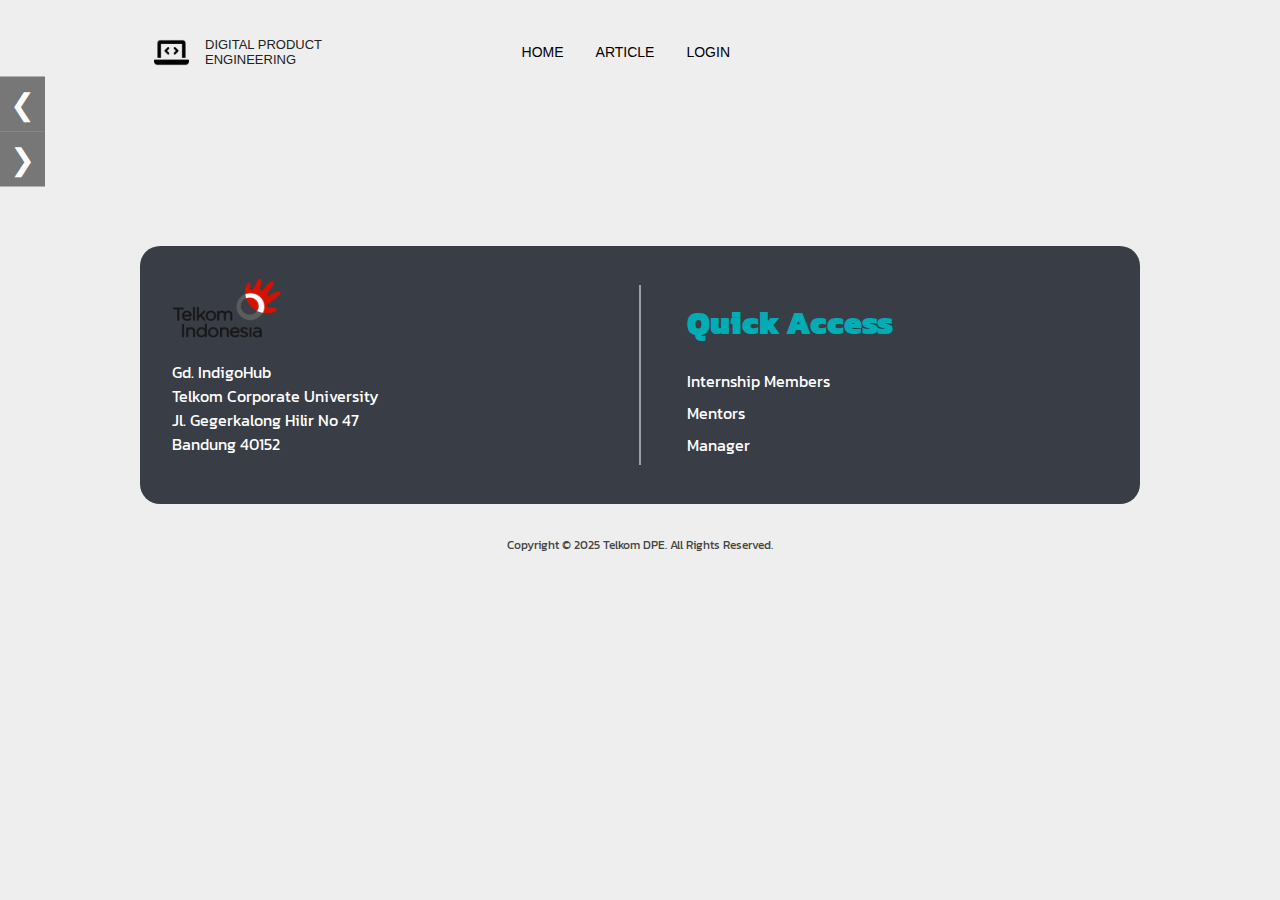
<file: index.html>
<!DOCTYPE html>
<html lang="en">

<head>
    <meta charset="UTF-8">
    <meta name="viewport" content="width=device-width, initial-scale=1.0">
    <title>HTML Article Summary</title>
    <link rel="stylesheet" href="index.css">
    <link
        href="https://fonts.googleapis.com/css2?family=Kanit:ital,wght@0,100;0,200;0,300;0,400;0,500;0,600;0,700;0,800;0,900;1,100;1,200;1,300;1,400;1,500;1,600;1,700;1,800;1,900&display=swap"
        rel="stylesheet">
</head>

<body>
    <div id="preloader">
        <div class="spinner"></div>
    </div>

    <header>
        <div class="header-container">
            <div class="logo">
                <img src="asset/8665571_laptop_code_icon 1.svg" alt="Logo" height="35px" />
                <p>DIGITAL PRODUCT <br /> ENGINEERING</p>
            </div>
            <nav>
                <a href="#">HOME</a>
                <a href="pages/page.php?Id=1&No=1">ARTICLE</a>
                <a href="pages/login/Login.html">LOGIN</a><!-- nbigger --->
            </nav>
        </div>
    </header>

    <div class="slider">
        <button class="prev" onclick="prevSlide()">&#10094;</button>
        <div class="slides-wrapper" id="slidesWrapper">
            <div class="slide">
                <section class="summary-container">
                    <img src="asset/logo html.svg" alt="HTML Logo" class="summary-logo" />
                    <div class="summary-text">
                        <h1>HTML <span>Article</span> Summary</h1>
                        <p>Source by : <a href="https://www.youtube.com/@sandhikagalihWPU" class="link-source">Youtube
                                channel Web
                                Programming UNPAS</a></p>
                        <div class="summary-buttons">
                            <a href="pages/page.php?Id=1&No=1" class="article-btn">Article's</a>
                            <a href="https://github.com/gallant4649/Rangkuman-Dinamis" class="article-btn">GitHub</a>
                        </div>
                    </div>

                </section>
            </div>
            <div class="slide">
                <div class="hidden-slide">
                    <section class="summary-container">
                        <button class="prev" onclick="prevSlide()">&#10094;</button>
                        <img src="asset/logo journal.svg" alt="journal Logo" class="summary-logo" style="height: 350px;" />
                        <div class="summary-text">
                            <h1>PKL <span>Journal</span> Activity</h1>
                            <p>Jurnal kegiatan siswa SMK Negeri 2 Cimahi selama PKL di Telkom Corporate University</p>
                            <div class="summary-buttons">
                                <a href="pages/journal/jurnaldata.php" class="article-btn">Journal</a>
                                <a href="https://github.com/gallant4649/Rangkuman-Dinamis" class="article-btn">GitHub</a>
                            </div>
                        </div>
                    </section>
                </div>
            </div>
        </div>
        <button class="next" onclick="nextSlide()">&#10095;</button>
    </div>

    <footer>
        <div class="info">
            <img src="asset/image 1.svg" alt="Telkom Logo" height="60px" />
            <p>
                Gd. IndigoHub<br />
                Telkom Corporate University<br />
                Jl. Gegerkalong Hilir No 47<br />
                Bandung 40152
            </p>
        </div>
        <div class="links">
            <h1 style="color: #00ADB5;"><strong>Quick Access</strong></h1>
            <a href="#">Internship Members</a>
            <a href="#">Mentors</a>
            <a href="#">Manager</a>
        </div>
    </footer>

    <div class="copyright">
        Copyright © 2025 Telkom DPE. All Rights Reserved.
    </div>

    <script>
        window.addEventListener("load", function () {
            document.getElementById("preloader").classList.add("hidden");
        });

        let currentSlide = 0;
        const slidesWrapper = document.getElementById("slidesWrapper");
        const totalSlides = document.querySelectorAll(".slide").length;
        function updateSlidePosition() {
            slidesWrapper.style.transform = `translateX(-${currentSlide * 100}%)`;

            document.querySelectorAll('.slide').forEach((slide, index) => {
                if (index === currentSlide) {
                    slide.classList.remove('hidden-slide');
                } else {
                    slide.classList.add('hidden-slide');
                }
            });
        }

        function nextSlide() {
            currentSlide = (currentSlide + 1) % totalSlides;
            updateSlidePosition();
        }

        function prevSlide() {
            currentSlide = (currentSlide - 1 + totalSlides) % totalSlides;
            updateSlidePosition();
        }

        // Optional: Auto-slide
        setInterval(nextSlide, 5000);

    </script>

</body>

</html>
</file>
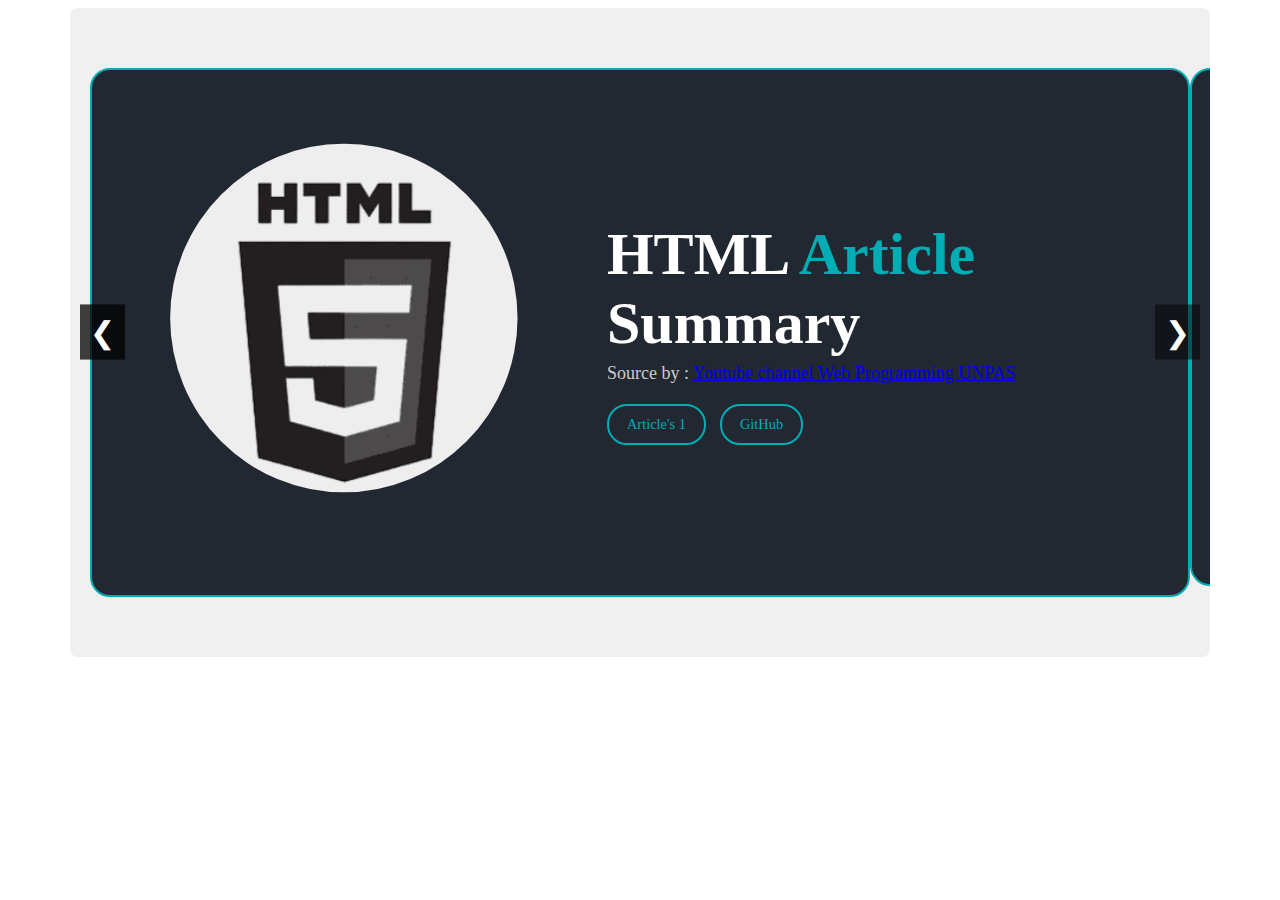
<file: percobaan.html>
<!DOCTYPE html>
<html lang="en">

<head>
    <meta charset="UTF-8" />
    <meta name="viewport" content="width=device-width, initial-scale=1.0" />
    <title>Document</title>
    <style>
        .slider {
            position: relative;
            width: 100%;
            max-width: 1100px;
            margin: auto;
            overflow: hidden;
            background: #f0f0f0;
            border-radius: 8px;
            padding: 20px;
        }

        .slides-wrapper {
            display: flex;
            transition: transform 0.6s ease;
            width: 100%;
        }

        .slide {
            min-width: 100%;
            box-sizing: border-box;
        }

        .slide.hidden-slide {
            visibility: hidden;
            pointer-events: none;
        }

        .slide.active-slide {
            visibility: visible;
            pointer-events: auto;
        }

        button.prev,
        button.next {
            position: absolute;
            top: 50%;
            transform: translateY(-50%);
            background-color: rgba(0, 0, 0, 0.5);
            color: white;
            border: none;
            font-size: 30px;
            padding: 10px;
            cursor: pointer;
            z-index: 1;
        }

        button.prev {
            left: 10px;
        }

        button.next {
            right: 10px;
        }

        /* Summary Section */
        .summary-container {
            background-color: #222831;
            border: 2px solid #00ADB5;
            border-radius: 20px;
            padding: 50px 40px;
            margin: 40px auto;
            display: flex;
            justify-content: center;
            align-items: center;
            gap: 50px;
            max-width: 1060px;
            color: #fff;
        }

        .summary-logo {
            width: 500px;
            height: auto;
            width: 500px;
            height: auto;
        }

        .summary-text h1 {
            margin: 0;
            font-size: 60px;
            font-weight: bold;
            margin: 0;
            font-size: 60px;
            font-weight: bold;
        }

        .summary-text h1 span {
            color: #00ADB5;
            color: #00ADB5;
        }

        .summary-text p {
            margin: 5px 0 20px 0;
            font-size: 18px;
            color: #ccc;
            margin: 5px 0 20px 0;
            font-size: 18px;
            color: #ccc;
        }

        .summary-buttons a {
            text-decoration: none;
            padding: 10px 18px;
            border-radius: 20px;
            font-size: 0.9rem;
            transition: 0.3s ease;
            margin-right: 10px;
            display: inline-block;
            text-decoration: none;
            padding: 10px 18px;
            border-radius: 20px;
            font-size: 0.9rem;
            transition: 0.3s ease;
            margin-right: 10px;
            display: inline-block;
        }

        .article-btn {
            background-color: transparent;
            border: 2px solid #00ADB5;
            color: #00ADB5;
            background-color: transparent;
            border: 2px solid #00ADB5;
            color: #00ADB5;
        }

        .article-btn:hover {
            background-color: #00ADB5;
            color: #fff;
            background-color: #00ADB5;
            color: #fff;
        }
    </style>
</head>

<body>
    <div class="slider">
        <button class="prev" onclick="prevSlide()">&#10094;</button>
        <div class="slides-wrapper" id="slidesWrapper">
            <div class="slide">
                <section class="summary-container">
                    <img src="asset/logo html.svg" alt="HTML Logo" class="summary-logo" />
                    <div class="summary-text">
                        <h1>HTML <span>Article</span> Summary</h1>
                        <p>Source by : <a href="https://www.youtube.com/@sandhikagalihWPU" class="link-source">Youtube
                                channel Web
                                Programming UNPAS</a></p>
                        <div class="summary-buttons">
                            <a href="pages/page.php?Id=1&No=1" class="article-btn">Article's 1</a>
                            <a href="https://github.com/gallant4649/Rangkuman" class="article-btn">GitHub</a>
                        </div>
                    </div>

                </section>
            </div>
            <div class="slide">
                <div class="hidden-slide">
                    <section class="summary-container">
                        <button class="prev" onclick="prevSlide()">&#10094;</button>
                        <img src="asset/logo html.svg" alt="HTML Logo" class="summary-logo" />
                        <div class="summary-text">
                            <h1>HTML <span>Article2</span> Summary</h1>
                            <p>Source by : <a href="https://www.youtube.com/@sandhikagalihWPU"
                                    class="link-source">Youtube
                                    channel Web
                                    Programming UNPAS</a></p>
                            <div class="summary-buttons">
                                <a href="pages/page.php?Id=1&No=1" class="article-btn">Article's 2</a>
                                <a href="https://github.com/gallant4649/Rangkuman" class="article-btn">GitHub</a>
                            </div>
                        </div>
                    </section>
                </div>
            </div>
        </div>
        <button class="next" onclick="nextSlide()">&#10095;</button>
    </div>

    <script>
        let currentSlide = 0;
        const slidesWrapper = document.getElementById("slidesWrapper");
        const totalSlides = document.querySelectorAll(".slide").length;
        function updateSlidePosition() {
            slidesWrapper.style.transform = `translateX(-${currentSlide * 100}%)`;

            document.querySelectorAll('.slide').forEach((slide, index) => {
                if (index === currentSlide) {
                    slide.classList.remove('hidden-slide');
                } else {
                    slide.classList.add('hidden-slide');
                }
            });
        }

        function nextSlide() {
            currentSlide = (currentSlide + 1) % totalSlides;
            updateSlidePosition();
        }

        function prevSlide() {
            currentSlide = (currentSlide - 1 + totalSlides) % totalSlides;
            updateSlidePosition();
        }

        // Optional: Auto-slide
        setInterval(nextSlide, 5000);
    </script>
</body>

</html>
</file>
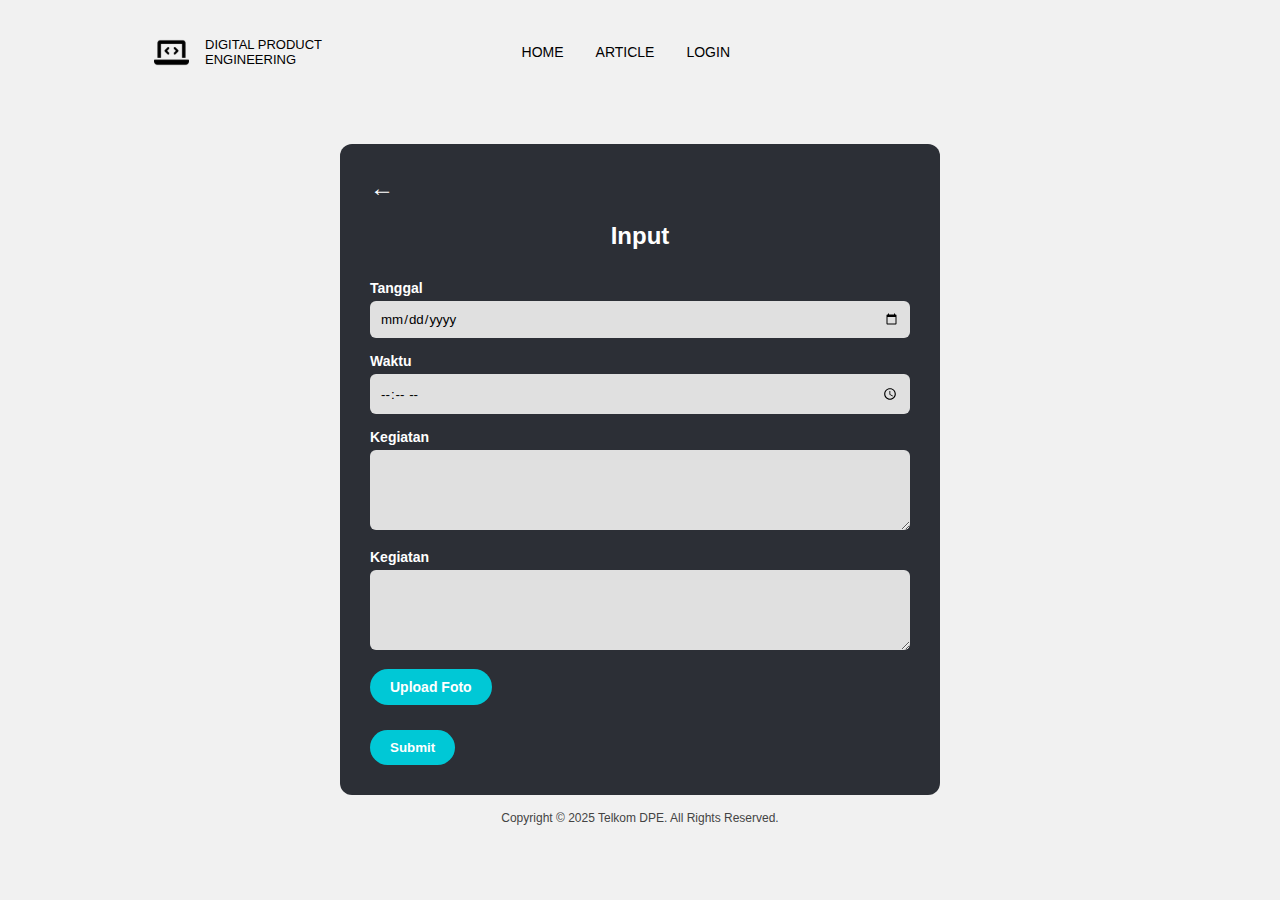
<file: pages/JurnalInput.html>
<!DOCTYPE html>
<html lang="en">

<head>
    <meta charset="UTF-8" />
    <meta name="viewport" content="width=device-width, initial-scale=1.0" />
    <title>Form Input</title>
    <style>
        * {
            box-sizing: border-box;
            font-family: 'Segoe UI', sans-serif;
        }

        body {
            margin: 0;
            padding: 0;
            background-color: #f1f1f1;
            display: flex;
            flex-direction: column;
            align-items: center;
        }

        .container {
            background-color: #2c2f36;
            border-radius: 12px;
            padding: 30px;
            margin-top: 40px;
            width: 90%;
            max-width: 600px;
            color: white;
        }

        .back-arrow {
            cursor: pointer;
            font-size: 24px;
            margin-bottom: 10px;
        }

        h2 {
            text-align: center;
            margin-bottom: 30px;
        }

        label {
            display: block;
            margin-top: 15px;
            margin-bottom: 5px;
            font-weight: bold;
            font-size: 14px;
        }

        input[type="text"],
        input[type="date"],
        input[type="time"],
        textarea {
            width: 100%;
            padding: 10px;
            border-radius: 6px;
            border: none;
            background-color: #e0e0e0;
        }

        textarea {
            resize: vertical;
            height: 80px;
        }

        .btn {
            margin-top: 20px;
            padding: 10px 20px;
            border: none;
            border-radius: 20px;
            background-color: #00c8d6;
            color: white;
            cursor: pointer;
            font-weight: bold;
        }

        .footer {
            margin-top: 40px;
            font-size: 12px;
            color: gray;
            text-align: center;
        }


        /* Header & Nav */
        header {
            display: flex;
            justify-content: left;
            align-items: center;
            padding: 1rem 2rem;
            width: 100%;
            max-width: 1100px;
            margin: 0 auto;
            gap: 2rem;
            min-width: 600px;
        }

        .header-container {
            display: flex;
            justify-content: space-between;
            align-items: center;
            padding: 0.5rem 2rem;
            flex-wrap: wrap;
            font-family: Jura, sans-serif;
            max-width: 640px;
            width: 100%;
            box-sizing: border-box;
        }

        nav {
            display: flex;
            flex-wrap: wrap;
            gap: 2rem;
        }

        nav a {
            color: #000;
            text-decoration: none;
            font-size: 14px;
            position: relative;
            transition: color 0.3s ease;
        }

        nav a:hover {
            color: #00ADB5;
        }

        nav a.active {
            color: #00ADB5;
            font-weight: bold;
        }

        .logo {
            display: flex;
            align-items: center;
            gap: 1rem;
            font-size: small;
        }

        input[type="file"] {
            display: none;
        }

        .custom-file-upload {
            display: inline-block;
            padding: 10px 20px;
            background-color: #00c8d6;
            color: white;
            border-radius: 20px;
            cursor: pointer;
            font-weight: bold;
            text-align: center;
            margin-top: 15px;
        }

        .copyright {
            text-align: center;
            font-size: 12px;
            margin: 1rem 0;
            color: #444;
        }
    </style>
</head>

<body>

    <header>
        <div class="header-container">
            <div class="logo">
                <img src="../asset/8665571_laptop_code_icon 1.svg" alt="Logo" height="35px" />
                <p>DIGITAL PRODUCT <br /> ENGINEERING</p>
            </div>
            <nav>
                <a href="../index.html">HOME</a>
                <a href="page.php?Id=1&No=1">ARTICLE</a>
                <a href="Login.html">LOGIN</a>
            </nav>
        </div>
    </header>

    <!-- Main Form -->
    <div class="container">
        <div class="back-arrow" onclick="history.back()">←</div>
        <h2>Input</h2>

        <form action="#" method="post" enctype="multipart/form-data">
            <label for="tanggal">Tanggal</label>
            <input type="date" id="tanggal" name="tanggal" required>

            <label for="waktu">Waktu</label>
            <input type="time" id="waktu" name="waktu" required>

            <label for="kegiatan1">Kegiatan</label>
            <textarea id="kegiatan1" name="kegiatan1"></textarea>

            <label for="kegiatan2">Kegiatan</label>
            <textarea id="kegiatan2" name="kegiatan2"></textarea>

            <label for="foto" class="custom-file-upload">Upload Foto</label>
            <input type="file" id="foto" name="foto" accept="image/*" /><br>


            <button type="submit" class="btn">Submit</button>
        </form>
    </div>

    <!-- Footer -->
    <div class="copyright">
        Copyright © 2025 Telkom DPE. All Rights Reserved.
    </div>

</body>

</html>
</file>
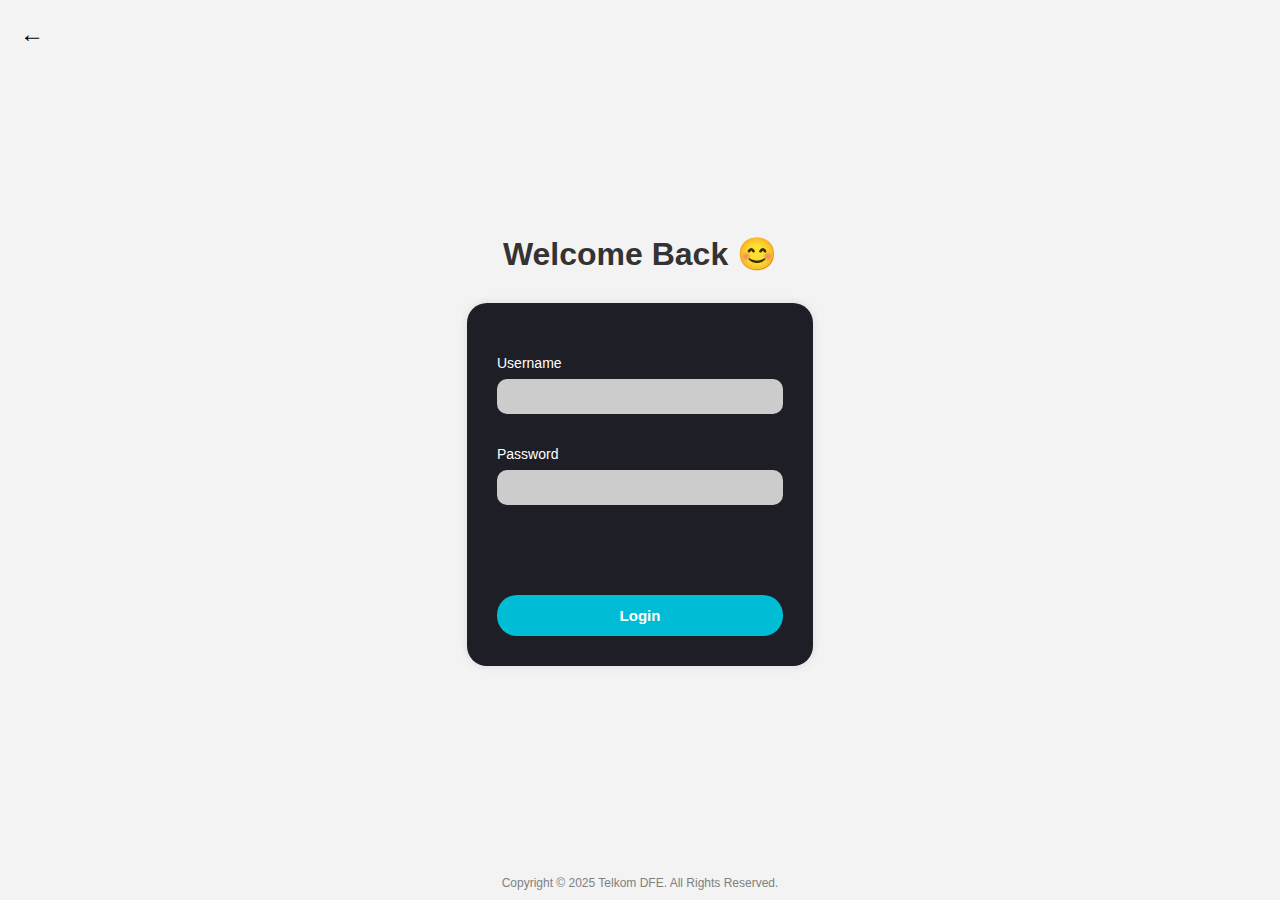
<file: pages/Login.html>
<!DOCTYPE html>
<html lang="en">

<head>
    <meta charset="UTF-8" />
    <meta name="viewport" content="width=device-width, initial-scale=1.0" />
    <title>Login</title>
    <style>
        * {
            box-sizing: border-box;
            font-family: Arial, sans-serif;
            margin: 0;
            padding: 0;
        }

        body {
            background-color: #f3f3f3;
            display: flex;
            justify-content: center;
            align-items: center;
            height: 100vh;
            flex-direction: column;
        }

        .container {
            text-align: center;
        }

        h1 {
            margin-bottom: 30px;
            font-size: 32px;
            color: #333;
        }

        .login-box {
            background-color: #1e1f26;
            padding: 30px;
            border-radius: 20px;
            width: fit-content;
            min-width: 346px;
            box-shadow: 0 0 10px rgba(0, 0, 0, 0.1);
            height: fit-content;
            min-height: 348px;
        }

        .login-box label {
            display: block;
            color: white;
            text-align: left;
            margin-bottom: 8px;
            margin-top: 12px;
            font-size: 14px;
        }

        .login-box input {
            width: 100%;
            padding: 10px;
            border: none;
            border-radius: 10px;
            background-color: #ccc;
        }

        .login-box button {
            width: 100%;
            padding: 12px;
            margin-top: 20px;
            background-color: #00bcd4;
            color: white;
            border: none;
            border-radius: 20px;
            cursor: pointer;
            font-weight: bold;
            font-size: 15px;
        }

        .back-arrow {
            position: absolute;
            top: 20px;
            left: 20px;
            font-size: 24px;
            cursor: pointer;
        }

        .footer {
            position: absolute;
            bottom: 10px;
            font-size: 12px;
            color: gray;
        }

        .form-group {
            display: flex;
            flex-direction: column;
            margin-bottom: 50px;
            margin-top: 10px;
        }

        .form-group input {
            margin-bottom: 20px;
        }


        /* Preloader */
        #preloader {
            position: fixed;
            top: 0;
            left: 0;
            width: 100%;
            height: 100%;
            background: #222831;
            /* Warna background loading */
            display: flex;
            align-items: center;
            justify-content: center;
            z-index: 9999;
            /* Di atas semua elemen */
            transition: opacity 0.5s ease, visibility 0.5s ease;
        }

        .spinner {
            width: 50px;
            height: 50px;
            border: 5px solid #ccc;
            border-top: 5px solid #00ADB5;
            /* Warna utama */
            border-radius: 50%;
            animation: spin 1s linear infinite;
        }

        @keyframes spin {
            0% {
                transform: rotate(0deg);
            }

            100% {
                transform: rotate(360deg);
            }
        }

        /* Hilangkan preloader setelah halaman tampil */
        #preloader.hidden {
            opacity: 0;
            visibility: hidden;
        }
    </style>
</head>

<body>
    <div id="preloader">
        <div class="spinner"></div>
    </div>
    <div class="back-arrow" onclick="history.back()">&#8592;</div>
    <div class="container">
        <h1>Welcome Back 😊</h1>
        <div class="login-box">
            <form>
                <div class="form-group">
                    <label for="username">Username</label>
                    <input type="text" id="username" name="username" />
                    <label for="password">Password</label>
                    <input type="password" id="password" name="password" />
                </div>
                <button type="submit">Login</button>
            </form>
        </div>
    </div>
    <div class="footer">Copyright © 2025 Telkom DFE. All Rights Reserved.</div>

    <script>
        window.addEventListener("load", function () {
            document.getElementById("preloader").classList.add("hidden");
        });
    </script>
</body>

</html>
</file>
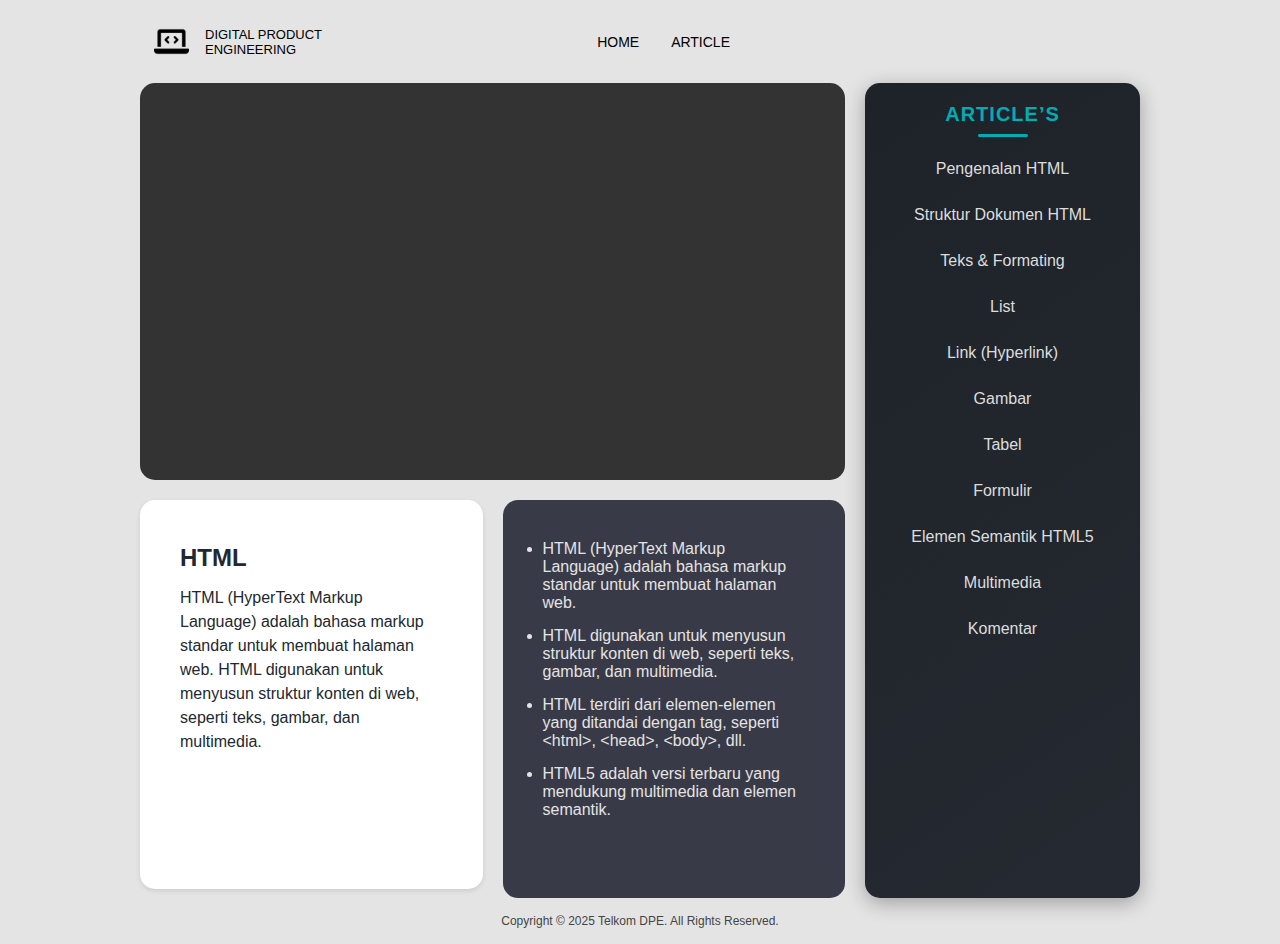
<file: pages/page.html>
<!DOCTYPE html>
<html lang="en">

<head>
  <meta charset="UTF-8">
  <title>HTML Article Summary</title>
  <link rel="stylesheet" href="style.css">
  <link
    href="https://fonts.googleapis.com/css2?family=Kanit:ital,wght@0,100;0,200;0,300;0,400;0,500;0,600;0,700;0,800;0,900;1,100;1,200;1,300;1,400;1,500;1,600;1,700;1,800;1,900&display=swap"
    rel="stylesheet">
</head>

<body>
  <div id="preloader">
        <div class="spinner"></div>
    </div>

  <header>
    <div class="header-container">
      <div class="logo">
        <img src="../asset/8665571_laptop_code_icon 1.svg" alt="Logo" height="35px" />
        <p>DIGITAL PRODUCT <br /> ENGINEERING</p>
      </div>
      <nav>
        <a href="../index.html">HOME</a>
        <a href="page.html">ARTICLE</a>
      </nav>
    </div>
  </header>
  <center>
    <div class="container">
      <div class="main-content">
        <div class="card video-card">
          <iframe src="https://www.youtube.com/embed/NBZ9Ro6UKV8" title="YouTube video" frameborder="0"
            allowfullscreen></iframe>
        </div>
        <div class="small-cards">
          <div class="card white-card box-1">
            <h2>HTML</h2>
            <p>HTML (HyperText Markup Language) adalah bahasa markup standar untuk membuat halaman web. HTML digunakan
              untuk menyusun struktur konten di web, seperti teks, gambar, dan multimedia.</p>
          </div>
          <div class="card dark-card box-2  ">
            <ul>
              <li>HTML (HyperText Markup Language) adalah bahasa markup standar untuk membuat halaman web.</li>
              <li>HTML digunakan untuk menyusun struktur konten di web, seperti teks, gambar, dan multimedia.</li>
              <li>HTML terdiri dari elemen-elemen yang ditandai dengan tag, seperti &lt;html&gt;, &lt;head&gt;, &lt;body&gt;, dll.</li>
              <li>HTML5 adalah versi terbaru yang mendukung multimedia dan elemen semantik.</li>
          </div>
        </div>
      </div>

      <div class="sidebar">
        <h2>Article’s</h2>
        <ol type="I">
          <li><a href="page.html">Pengenalan HTML</a></li>
          <li><a href="page2.html">Struktur Dokumen HTML</a></li>
          <li><a href="page3.html">Teks & Formating</a></li>
          <li><a href="page4.html">List</a></li>
          <li><a href="page5.html">Link (Hyperlink)</a></li>
          <li><a href="page6.html">Gambar</a></li>
          <li><a href="page7.html">Tabel</a></li>
          <li><a href="page8.html">Formulir</a></li>
          <li><a href="page9.html">Elemen Semantik HTML5</a></li>
          <li><a href="page10.html">Multimedia</a></li>
          <li><a href="page11.html">Komentar</a></li>
        </ol>
      </div>
    </div>
  </center>

  <div class="copyright">
    Copyright © 2025 Telkom DPE. All Rights Reserved.
  </div>

  <script>
        window.addEventListener("load", function () {
            document.getElementById("preloader").classList.add("hidden");
        });
    </script>
</body>

</html>
</file>
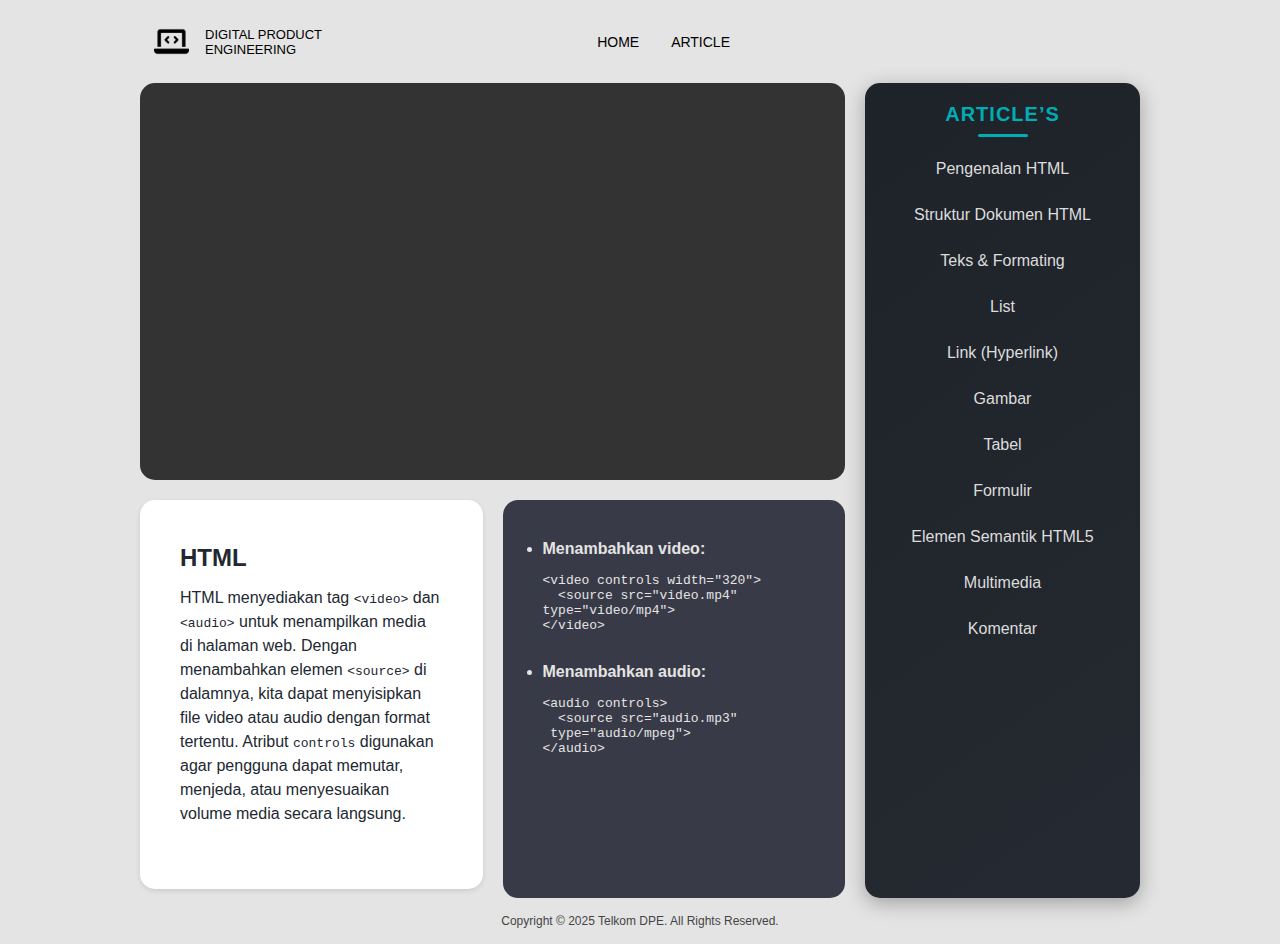
<file: pages/page10.html>
<!DOCTYPE html>
<html lang="en">

<head>
    <meta charset="UTF-8">
    <title>HTML Article Summary</title>
    <link rel="stylesheet" href="style.css">
    <link
        href="https://fonts.googleapis.com/css2?family=Kanit:ital,wght@0,100;0,200;0,300;0,400;0,500;0,600;0,700;0,800;0,900;1,100;1,200;1,300;1,400;1,500;1,600;1,700;1,800;1,900&display=swap"
        rel="stylesheet">
</head>

<body>
    <div id="preloader">
        <div class="spinner"></div>
    </div>
    
    <header>
        <div class="header-container">
            <div class="logo">
                <img src="../asset/8665571_laptop_code_icon 1.svg" alt="Logo" height="35px" />
                <p>DIGITAL PRODUCT <br /> ENGINEERING</p>
            </div>
            <nav>
                <a href="../index.html">HOME</a>
                <a href="page.html">ARTICLE</a>
            </nav>
        </div>
    </header>
    <center>
        <div class="container">
            <div class="main-content">
                <div class="card video-card">
                    <iframe src="https://www.youtube.com/embed/7-QNafrXigs?si=XIDOKVVdxFx2Bnav" title="YouTube video"
                        frameborder="0" allowfullscreen></iframe>
                </div>
                <div class="small-cards">
                    <div class="card white-card box-1">
                        <h2>HTML</h2>
                        <p>
                            HTML menyediakan tag <code>&lt;video&gt;</code> dan <code>&lt;audio&gt;</code> untuk
                            menampilkan media di halaman web. Dengan menambahkan elemen <code>&lt;source&gt;</code> di
                            dalamnya, kita dapat menyisipkan file video atau audio dengan format tertentu. Atribut
                            <code>controls</code> digunakan agar pengguna dapat memutar, menjeda, atau menyesuaikan
                            volume media secara langsung.
                        </p>


                    </div>
                    <div class="card dark-card box-2  ">
                        <ul>
                            <li>
                                <strong>Menambahkan video:</strong>
                                <pre><code>
&lt;video controls width="320"&gt;
  &lt;source src="video.mp4" <br>type="video/mp4"&gt;
&lt;/video&gt;
    </code></pre>
                            </li>
                            <li>
                                <strong>Menambahkan audio:</strong>
                                <pre><code>
&lt;audio controls&gt;
  &lt;source src="audio.mp3"<br> type="audio/mpeg"&gt;
&lt;/audio&gt;
    </code></pre>
                            </li>
                        </ul>

                    </div>
                </div>
            </div>

            <div class="sidebar">
                <h2>Article’s</h2>
                <ol type="I">
                    <li><a href="page.html">Pengenalan HTML</a></li>
                    <li><a href="page2.html">Struktur Dokumen HTML</a></li>
                    <li><a href="page3.html">Teks & Formating</a></li>
                    <li><a href="page4.html">List</a></li>
                    <li><a href="page5.html">Link (Hyperlink)</a></li>
                    <li><a href="page6.html">Gambar</a></li>
                    <li><a href="page7.html">Tabel</a></li>
                    <li><a href="page8.html">Formulir</a></li>
                    <li><a href="page9.html">Elemen Semantik HTML5</a></li>
                    <li><a href="page10.html">Multimedia</a></li>
                    <li><a href="page11.html">Komentar</a></li>
                </ol>
            </div>
        </div>
    </center>

    <div class="copyright">
        Copyright © 2025 Telkom DPE. All Rights Reserved.
    </div>

    <script>
        window.addEventListener("load", function () {
            document.getElementById("preloader").classList.add("hidden");
        });
    </script>
</body>

</html>
</file>
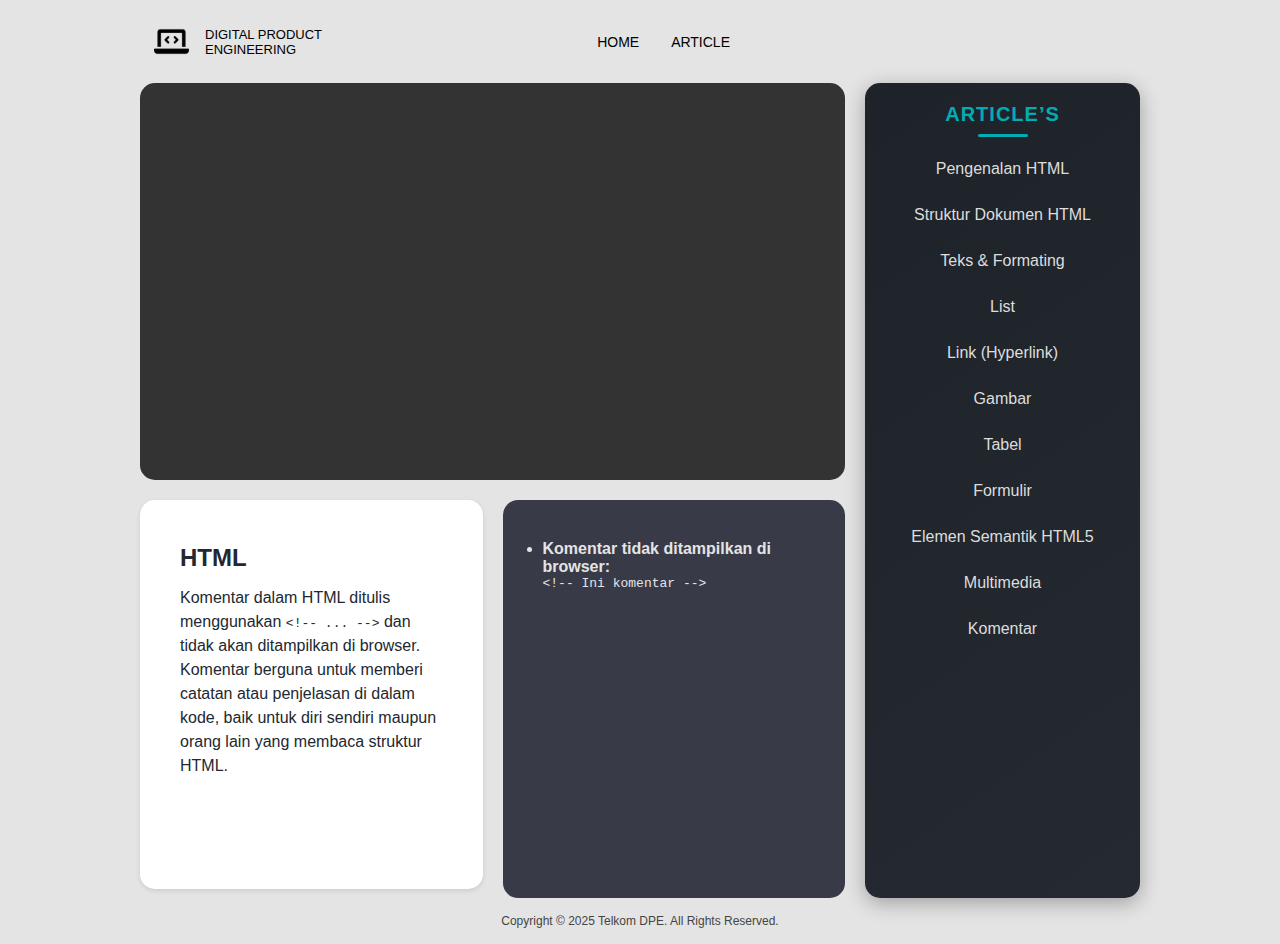
<file: pages/page11.html>
<!DOCTYPE html>
<html lang="en">

<head>
    <meta charset="UTF-8">
    <title>HTML Article Summary</title>
    <link rel="stylesheet" href="style.css">
    <link
        href="https://fonts.googleapis.com/css2?family=Kanit:ital,wght@0,100;0,200;0,300;0,400;0,500;0,600;0,700;0,800;0,900;1,100;1,200;1,300;1,400;1,500;1,600;1,700;1,800;1,900&display=swap"
        rel="stylesheet">
</head>

<body>
    <div id="preloader">
        <div class="spinner"></div>
    </div>
    
    <header>
        <div class="header-container">
            <div class="logo">
                <img src="../asset/8665571_laptop_code_icon 1.svg" alt="Logo" height="35px" />
                <p>DIGITAL PRODUCT <br /> ENGINEERING</p>
            </div>
            <nav>
                <a href="../index.html">HOME</a>
                <a href="page.html">ARTICLE</a>
            </nav>
        </div>
    </header>
    <center>
        <div class="container">
            <div class="main-content">
                <div class="card video-card">
                    <iframe src="https://www.youtube.com/embed/qs8G2XWf7Yk?si=JAvWgooIzxIhKhlf" title="YouTube video"
                        frameborder="0" allowfullscreen></iframe>
                </div>
                <div class="small-cards">
                    <div class="card white-card box-1">
                        <h2>HTML</h2>
                        <p>
                            Komentar dalam HTML ditulis menggunakan <code>&lt;!-- ... --&gt;</code> dan tidak akan
                            ditampilkan di browser. Komentar berguna untuk memberi catatan atau penjelasan di dalam
                            kode, baik untuk diri sendiri maupun orang lain yang membaca struktur HTML.
                        </p>



                    </div>
                    <div class="card dark-card box-2  ">
                        <ul>
                            <li>
                                <strong>Komentar tidak ditampilkan di browser:</strong>
                                <pre><code>&lt;!-- Ini komentar --&gt;</code></pre>
                            </li>
                        </ul>

                    </div>
                </div>
            </div>

            <div class="sidebar">
                <h2>Article’s</h2>
                <ol type="I">
                    <li><a href="page.html">Pengenalan HTML</a></li>
                    <li><a href="page2.html">Struktur Dokumen HTML</a></li>
                    <li><a href="page3.html">Teks & Formating</a></li>
                    <li><a href="page4.html">List</a></li>
                    <li><a href="page5.html">Link (Hyperlink)</a></li>
                    <li><a href="page6.html">Gambar</a></li>
                    <li><a href="page7.html">Tabel</a></li>
                    <li><a href="page8.html">Formulir</a></li>
                    <li><a href="page9.html">Elemen Semantik HTML5</a></li>
                    <li><a href="page10.html">Multimedia</a></li>
                    <li><a href="page11.html">Komentar</a></li>
                </ol>
            </div>
        </div>
    </center>

    <div class="copyright">
        Copyright © 2025 Telkom DPE. All Rights Reserved.
    </div>

    <script>
        window.addEventListener("load", function () {
            document.getElementById("preloader").classList.add("hidden");
        });
    </script>
</body>

</html>
</file>
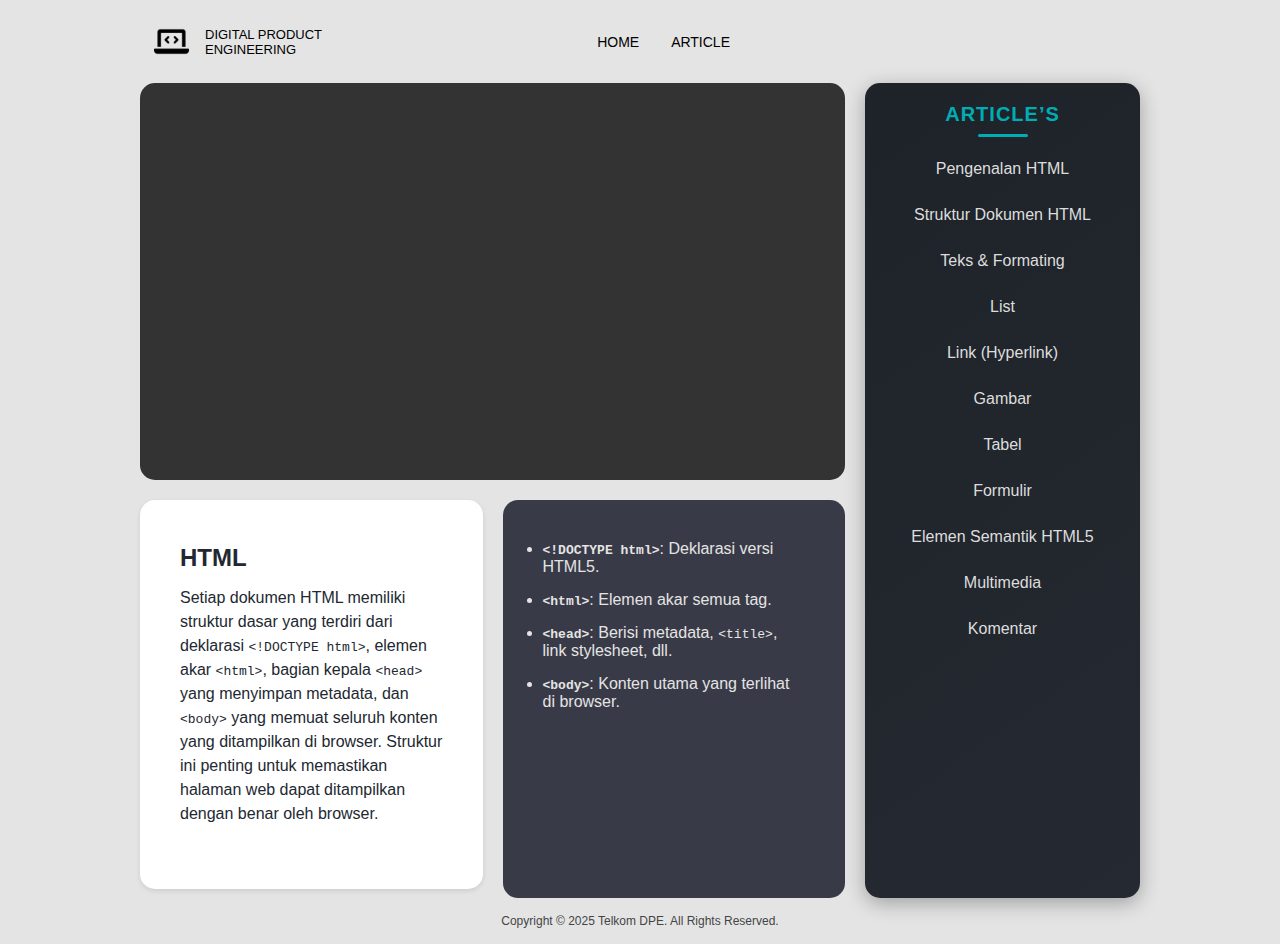
<file: pages/page2.html>
<!DOCTYPE html>
<html lang="en">

<head>
    <meta charset="UTF-8">
    <title>HTML Article Summary</title>
    <link rel="stylesheet" href="style.css">
    <link
        href="https://fonts.googleapis.com/css2?family=Kanit:ital,wght@0,100;0,200;0,300;0,400;0,500;0,600;0,700;0,800;0,900;1,100;1,200;1,300;1,400;1,500;1,600;1,700;1,800;1,900&display=swap"
        rel="stylesheet">
</head>

<body>
    <div id="preloader">
        <div class="spinner"></div>
    </div>
    
    <header>
        <div class="header-container">
            <div class="logo">
                <img src="../asset/8665571_laptop_code_icon 1.svg" alt="Logo" height="35px" />
                <p>DIGITAL PRODUCT <br /> ENGINEERING</p>
            </div>
            <nav>
                <a href="../index.html">HOME</a>
                <a href="page.html">ARTICLE</a>
            </nav>
        </div>
    </header>
    <center>
        <div class="container">
            <div class="main-content">
                <div class="card video-card">
                    <iframe src="https://www.youtube.com/embed/1NicaVOCXHA?si=YRoWGIkCYYFkXNKy" title="YouTube video"
                        frameborder="0" allowfullscreen></iframe>
                </div>
                <div class="small-cards">
                    <div class="card white-card box-1">
                        <h2>HTML</h2>
                        <p>
                            Setiap dokumen HTML memiliki struktur dasar yang terdiri dari deklarasi
                            <code>&lt;!DOCTYPE html&gt;</code>, elemen akar <code>&lt;html&gt;</code>, bagian kepala
                            <code>&lt;head&gt;</code> yang menyimpan metadata, dan <code>&lt;body&gt;</code> yang memuat
                            seluruh konten yang ditampilkan di browser. Struktur ini penting untuk memastikan halaman
                            web dapat ditampilkan dengan benar oleh browser.
                        </p>

                    </div>
                    <div class="card dark-card box-2  ">
                        <ul>
                            <li><strong><code>&lt;!DOCTYPE html&gt;</code></strong>: Deklarasi versi HTML5.</li>
                            <li><strong><code>&lt;html&gt;</code></strong>: Elemen akar semua tag.</li>
                            <li><strong><code>&lt;head&gt;</code></strong>: Berisi metadata, <code>&lt;title&gt;</code>,
                                link stylesheet, dll.</li>
                            <li><strong><code>&lt;body&gt;</code></strong>: Konten utama yang terlihat di browser.</li>
                        </ul>

                    </div>
                </div>
            </div>

            <div class="sidebar">
                <h2>Article’s</h2>
                <ol type="I">
                    <li><a href="page.html">Pengenalan HTML</a></li>
                    <li><a href="page2.html">Struktur Dokumen HTML</a></li>
                    <li><a href="page3.html">Teks & Formating</a></li>
                    <li><a href="page4.html">List</a></li>
                    <li><a href="page5.html">Link (Hyperlink)</a></li>
                    <li><a href="page6.html">Gambar</a></li>
                    <li><a href="page7.html">Tabel</a></li>
                    <li><a href="page8.html">Formulir</a></li>
                    <li><a href="page9.html">Elemen Semantik HTML5</a></li>
                    <li><a href="page10.html">Multimedia</a></li>
                    <li><a href="page11.html">Komentar</a></li>
                </ol>
            </div>
        </div>
    </center>

    <div class="copyright">
        Copyright © 2025 Telkom DPE. All Rights Reserved.
    </div>

    <script>
        window.addEventListener("load", function () {
            document.getElementById("preloader").classList.add("hidden");
        });
    </script>
</body>

</html>
</file>
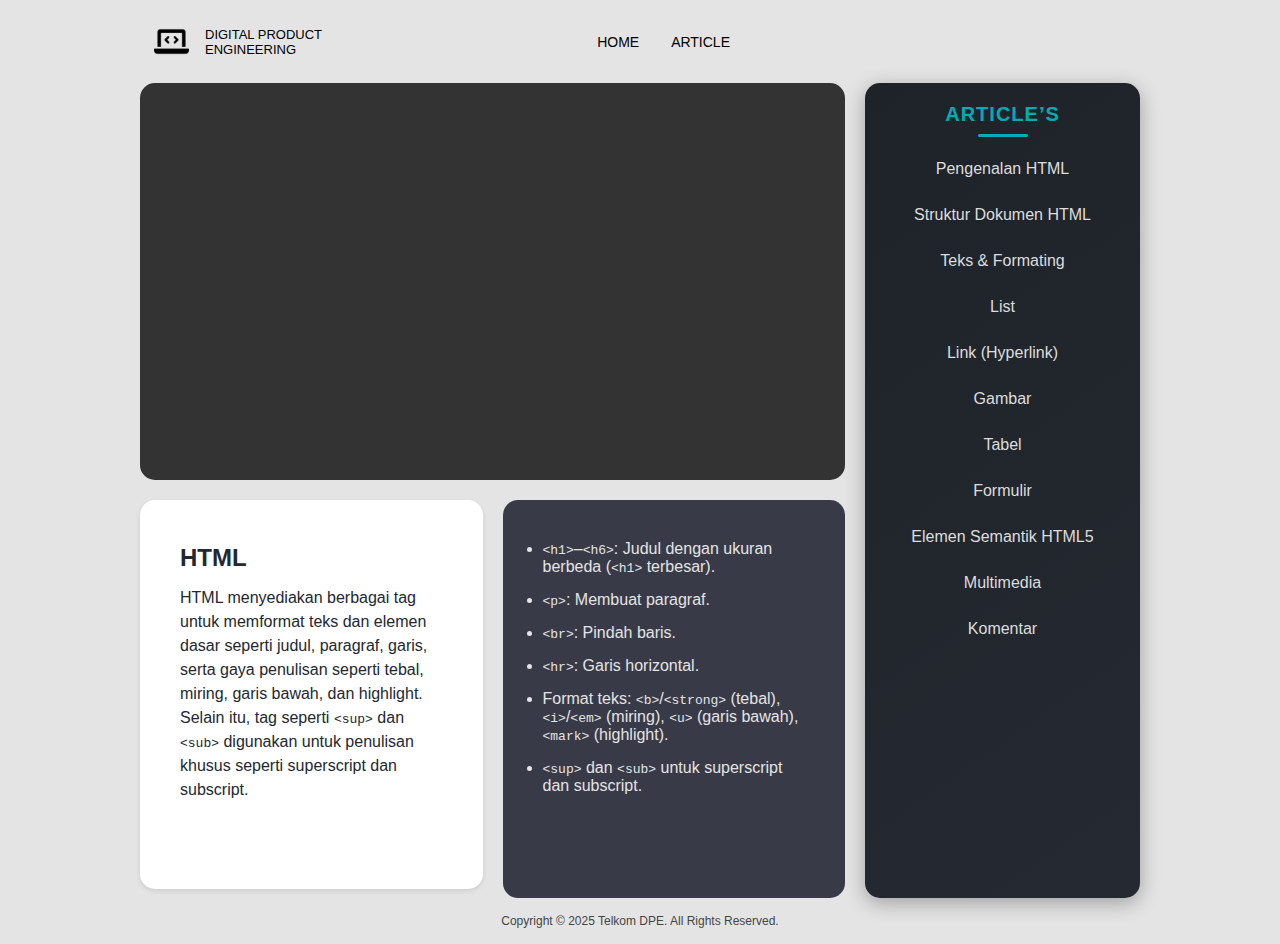
<file: pages/page3.html>
<!DOCTYPE html>
<html lang="en">

<head>
    <meta charset="UTF-8">
    <title>HTML Article Summary</title>
    <link rel="stylesheet" href="style.css">
    <link
        href="https://fonts.googleapis.com/css2?family=Kanit:ital,wght@0,100;0,200;0,300;0,400;0,500;0,600;0,700;0,800;0,900;1,100;1,200;1,300;1,400;1,500;1,600;1,700;1,800;1,900&display=swap"
        rel="stylesheet">
</head>

<body>
    <div id="preloader">
        <div class="spinner"></div>
    </div>
    
    <header>
        <div class="header-container">
            <div class="logo">
                <img src="../asset/8665571_laptop_code_icon 1.svg" alt="Logo" height="35px" />
                <p>DIGITAL PRODUCT <br /> ENGINEERING</p>
            </div>
            <nav>
                <a href="../index.html">HOME</a>
                <a href="page.html">ARTICLE</a>
            </nav>
        </div>
    </header>
    <center>
        <div class="container">
            <div class="main-content">
                <div class="card video-card">
                    <iframe src="https://www.youtube.com/embed/3sLSi9L5nWE?si=pcoy87s5-WxeBoli" title="YouTube video"
                        frameborder="0" allowfullscreen></iframe>
                </div>
                <div class="small-cards">
                    <div class="card white-card box-1">
                        <h2>HTML</h2>
                        <p>
                            HTML menyediakan berbagai tag untuk memformat teks dan elemen dasar seperti judul, paragraf,
                            garis, serta gaya penulisan seperti tebal, miring, garis bawah, dan highlight. Selain itu,
                            tag seperti <code>&lt;sup&gt;</code> dan <code>&lt;sub&gt;</code> digunakan untuk penulisan
                            khusus seperti superscript dan subscript.
                        </p>


                    </div>
                    <div class="card dark-card box-2  ">
                        <ul>
                            <li><code>&lt;h1&gt;</code>–<code>&lt;h6&gt;</code>: Judul dengan ukuran berbeda
                                (<code>&lt;h1&gt;</code> terbesar).</li>
                            <li><code>&lt;p&gt;</code>: Membuat paragraf.</li>
                            <li><code>&lt;br&gt;</code>: Pindah baris.</li>
                            <li><code>&lt;hr&gt;</code>: Garis horizontal.</li>
                            <li>Format teks: <code>&lt;b&gt;</code>/<code>&lt;strong&gt;</code> (tebal),
                                <code>&lt;i&gt;</code>/<code>&lt;em&gt;</code> (miring), <code>&lt;u&gt;</code> (garis
                                bawah), <code>&lt;mark&gt;</code> (highlight).
                            </li>
                            <li><code>&lt;sup&gt;</code> dan <code>&lt;sub&gt;</code> untuk superscript dan subscript.
                            </li>
                        </ul>


                    </div>
                </div>
            </div>

            <div class="sidebar">
                <h2>Article’s</h2>
                <ol type="I">
                    <li><a href="page.html">Pengenalan HTML</a></li>
                    <li><a href="page2.html">Struktur Dokumen HTML</a></li>
                    <li><a href="page3.html">Teks & Formating</a></li>
                    <li><a href="page4.html">List</a></li>
                    <li><a href="page5.html">Link (Hyperlink)</a></li>
                    <li><a href="page6.html">Gambar</a></li>
                    <li><a href="page7.html">Tabel</a></li>
                    <li><a href="page8.html">Formulir</a></li>
                    <li><a href="page9.html">Elemen Semantik HTML5</a></li>
                    <li><a href="page10.html">Multimedia</a></li>
                    <li><a href="page11.html">Komentar</a></li>
                </ol>
            </div>
        </div>
    </center>

    <div class="copyright">
        Copyright © 2025 Telkom DPE. All Rights Reserved.
    </div>

    <script>
        window.addEventListener("load", function () {
            document.getElementById("preloader").classList.add("hidden");
        });
    </script>
</body>

</html>
</file>
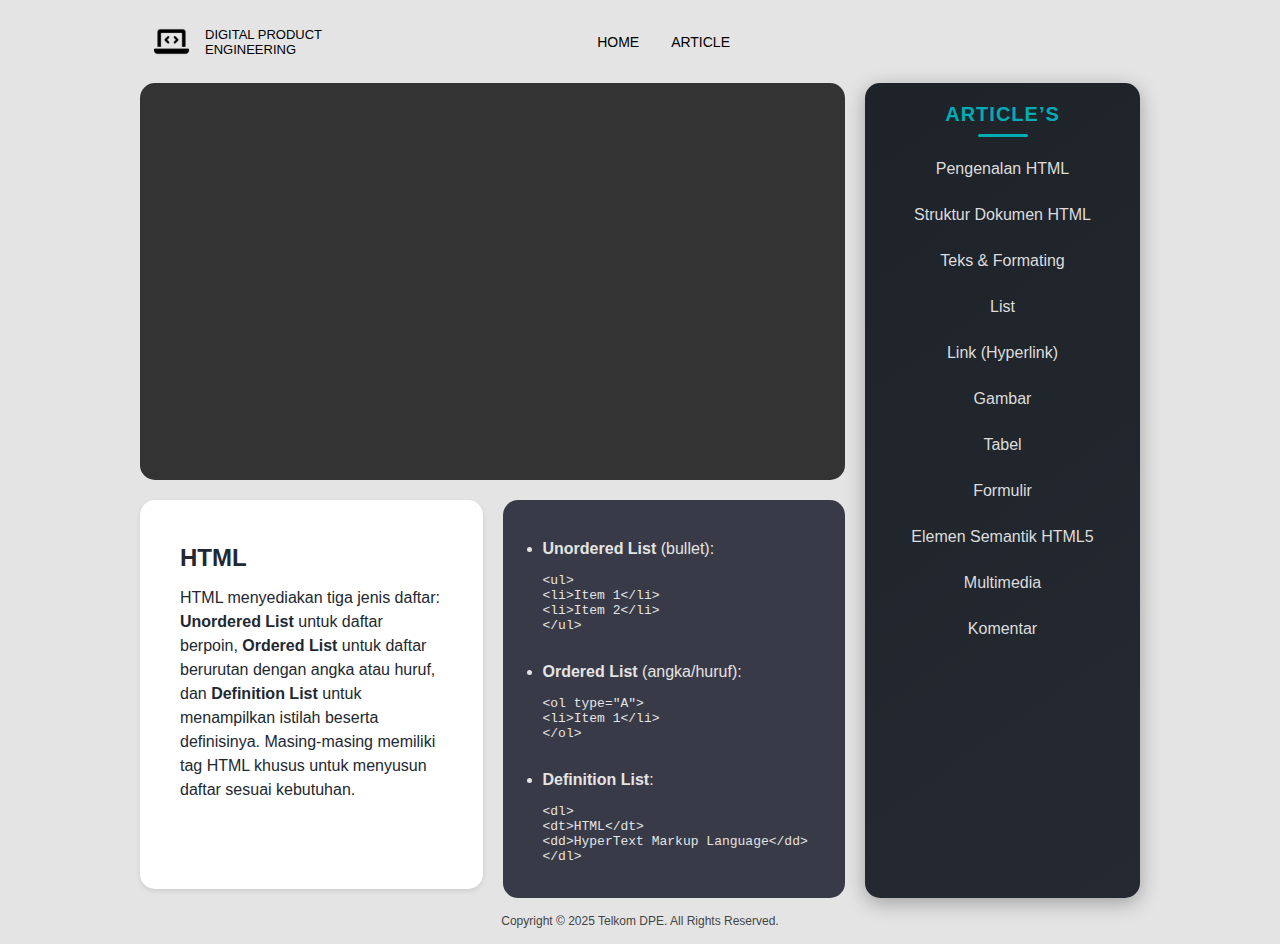
<file: pages/page4.html>
<!DOCTYPE html>
<html lang="en">

<head>
    <meta charset="UTF-8">
    <title>HTML Article Summary</title>
    <link rel="stylesheet" href="style.css">
    <link
        href="https://fonts.googleapis.com/css2?family=Kanit:ital,wght@0,100;0,200;0,300;0,400;0,500;0,600;0,700;0,800;0,900;1,100;1,200;1,300;1,400;1,500;1,600;1,700;1,800;1,900&display=swap"
        rel="stylesheet">
</head>

<body>
    <div id="preloader">
        <div class="spinner"></div>
    </div>
    
    <header>
        <div class="header-container">
            <div class="logo">
                <img src="../asset/8665571_laptop_code_icon 1.svg" alt="Logo" height="35px" />
                <p>DIGITAL PRODUCT <br /> ENGINEERING</p>
            </div>
            <nav>
                <a href="../index.html">HOME</a>
                <a href="page.html">ARTICLE</a>
            </nav>
        </div>
    </header>
    <center>
        <div class="container">
            <div class="main-content">
                <div class="card video-card">
                    <iframe src="https://www.youtube.com/embed/cUWBYzA6M-8?si=KxUidGQW45jva2qD" title="YouTube video"
                        frameborder="0" allowfullscreen></iframe>
                </div>
                <div class="small-cards">
                    <div class="card white-card box-1">
                        <h2>HTML</h2>
                        <p>
                            HTML menyediakan tiga jenis daftar: <strong>Unordered List</strong> untuk daftar berpoin,
                            <strong>Ordered List</strong> untuk daftar berurutan dengan angka atau huruf, dan
                            <strong>Definition List</strong> untuk menampilkan istilah beserta definisinya.
                            Masing-masing memiliki tag HTML khusus untuk menyusun daftar sesuai kebutuhan.
                        </p>



                    </div>
                    <div class="card dark-card box-2  ">
                        <ul>
                            <li><strong>Unordered List</strong> (bullet):
                                <pre><code>
&lt;ul&gt;
&lt;li&gt;Item 1&lt;/li&gt;
&lt;li&gt;Item 2&lt;/li&gt;
&lt;/ul&gt;
                                    </code></pre>
                            </li>
                            <li><strong>Ordered List</strong> (angka/huruf):
                                <pre><code>
&lt;ol type="A"&gt;
&lt;li&gt;Item 1&lt;/li&gt;
&lt;/ol&gt;
                                    </code></pre>
                            </li>
                            <li><strong>Definition List</strong>:
                                <pre><code>
&lt;dl&gt;
&lt;dt&gt;HTML&lt;/dt&gt;
&lt;dd&gt;HyperText Markup Language&lt;/dd&gt;
&lt;/dl&gt;
                                    </code></pre>
                            </li>
                        </ul>



                    </div>
                </div>
            </div>

            <div class="sidebar">
                <h2>Article’s</h2>
                <ol type="I">
                    <li><a href="page.html">Pengenalan HTML</a></li>
                    <li><a href="page2.html">Struktur Dokumen HTML</a></li>
                    <li><a href="page3.html">Teks & Formating</a></li>
                    <li><a href="page4.html">List</a></li>
                    <li><a href="page5.html">Link (Hyperlink)</a></li>
                    <li><a href="page6.html">Gambar</a></li>
                    <li><a href="page7.html">Tabel</a></li>
                    <li><a href="page8.html">Formulir</a></li>
                    <li><a href="page9.html">Elemen Semantik HTML5</a></li>
                    <li><a href="page10.html">Multimedia</a></li>
                    <li><a href="page11.html">Komentar</a></li>
                </ol>
            </div>
        </div>
    </center>

    <div class="copyright">
        Copyright © 2025 Telkom DPE. All Rights Reserved.
    </div>

    <script>
        window.addEventListener("load", function () {
            document.getElementById("preloader").classList.add("hidden");
        });
    </script>
</body>

</html>
</file>
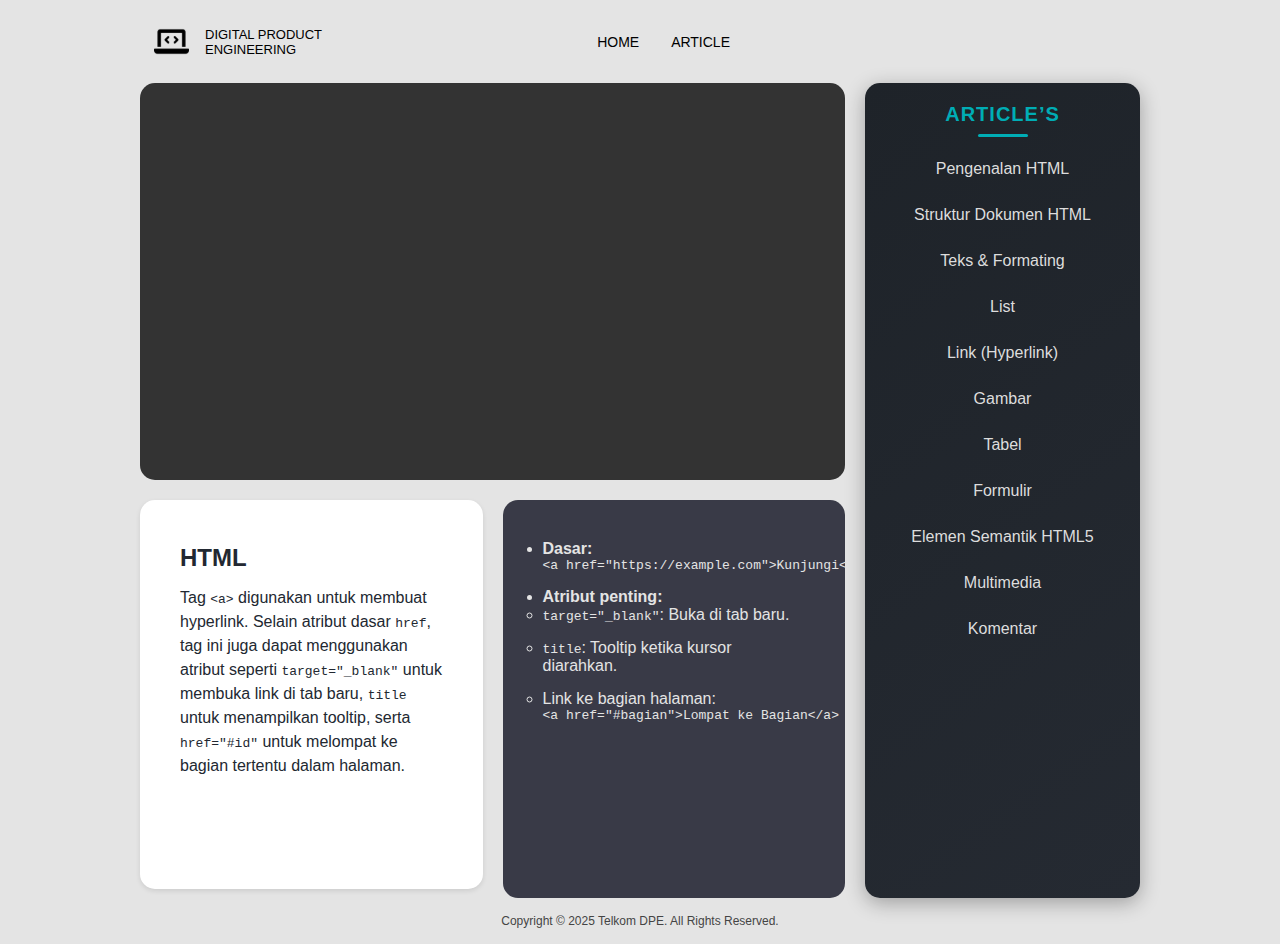
<file: pages/page5.html>
<!DOCTYPE html>
<html lang="en">

<head>
    <meta charset="UTF-8">
    <title>HTML Article Summary</title>
    <link rel="stylesheet" href="style.css">
    <link
        href="https://fonts.googleapis.com/css2?family=Kanit:ital,wght@0,100;0,200;0,300;0,400;0,500;0,600;0,700;0,800;0,900;1,100;1,200;1,300;1,400;1,500;1,600;1,700;1,800;1,900&display=swap"
        rel="stylesheet">
</head>

<body>
    <div id="preloader">
        <div class="spinner"></div>
    </div>
    
    <header>
        <div class="header-container">
            <div class="logo">
                <img src="../asset/8665571_laptop_code_icon 1.svg" alt="Logo" height="35px" />
                <p>DIGITAL PRODUCT <br /> ENGINEERING</p>
            </div>
            <nav>
                <a href="../index.html">HOME</a>
                <a href="page.html">ARTICLE</a>
            </nav>
        </div>
    </header>
    <center>
        <div class="container">
            <div class="main-content">
                <div class="card video-card">
                    <iframe src="https://www.youtube.com/embed/Dl_bIYBc9gM?si=c-Q4B_uMHoPQaV95" title="YouTube video"
                        frameborder="0" allowfullscreen></iframe>
                </div>
                <div class="small-cards">
                    <div class="card white-card box-1">
                        <h2>HTML</h2>
                        <p>
                            Tag <code>&lt;a&gt;</code> digunakan untuk membuat hyperlink. Selain atribut dasar
                            <code>href</code>, tag ini juga dapat menggunakan atribut seperti
                            <code>target="_blank"</code> untuk membuka link di tab baru, <code>title</code> untuk
                            menampilkan tooltip, serta <code>href="#id"</code> untuk melompat ke bagian tertentu dalam
                            halaman.
                        </p>

                    </div>
                    <div class="card dark-card box-2  ">
                        <ul>
                            <li><strong>Dasar:</strong>
                                <pre><code>&lt;a href="https://example.com"&gt;Kunjungi&lt;/a&gt;</code></pre>
                            </li>
                            <li><strong>Atribut penting:</strong>
                                <ul>
                                    <li><code>target="_blank"</code>: Buka di tab baru.</li>
                                    <li><code>title</code>: Tooltip ketika kursor diarahkan.</li>
                                    <li>Link ke bagian halaman:
                                        <pre><code>&lt;a href="#bagian"&gt;Lompat ke Bagian&lt;/a&gt;</code></pre>
                                    </li>
                                </ul>
                            </li>
                        </ul>

                    </div>
                </div>
            </div>

            <div class="sidebar">
                <h2>Article’s</h2>
                <ol type="I">
                    <li><a href="page.html">Pengenalan HTML</a></li>
                    <li><a href="page2.html">Struktur Dokumen HTML</a></li>
                    <li><a href="page3.html">Teks & Formating</a></li>
                    <li><a href="page4.html">List</a></li>
                    <li><a href="page5.html">Link (Hyperlink)</a></li>
                    <li><a href="page6.html">Gambar</a></li>
                    <li><a href="page7.html">Tabel</a></li>
                    <li><a href="page8.html">Formulir</a></li>
                    <li><a href="page9.html">Elemen Semantik HTML5</a></li>
                    <li><a href="page10.html">Multimedia</a></li>
                    <li><a href="page11.html">Komentar</a></li>
                </ol>
            </div>
        </div>
    </center>

    <div class="copyright">
        Copyright © 2025 Telkom DPE. All Rights Reserved.
    </div>

    <script>
        window.addEventListener("load", function () {
            document.getElementById("preloader").classList.add("hidden");
        });
    </script>
</body>

</html>
</file>
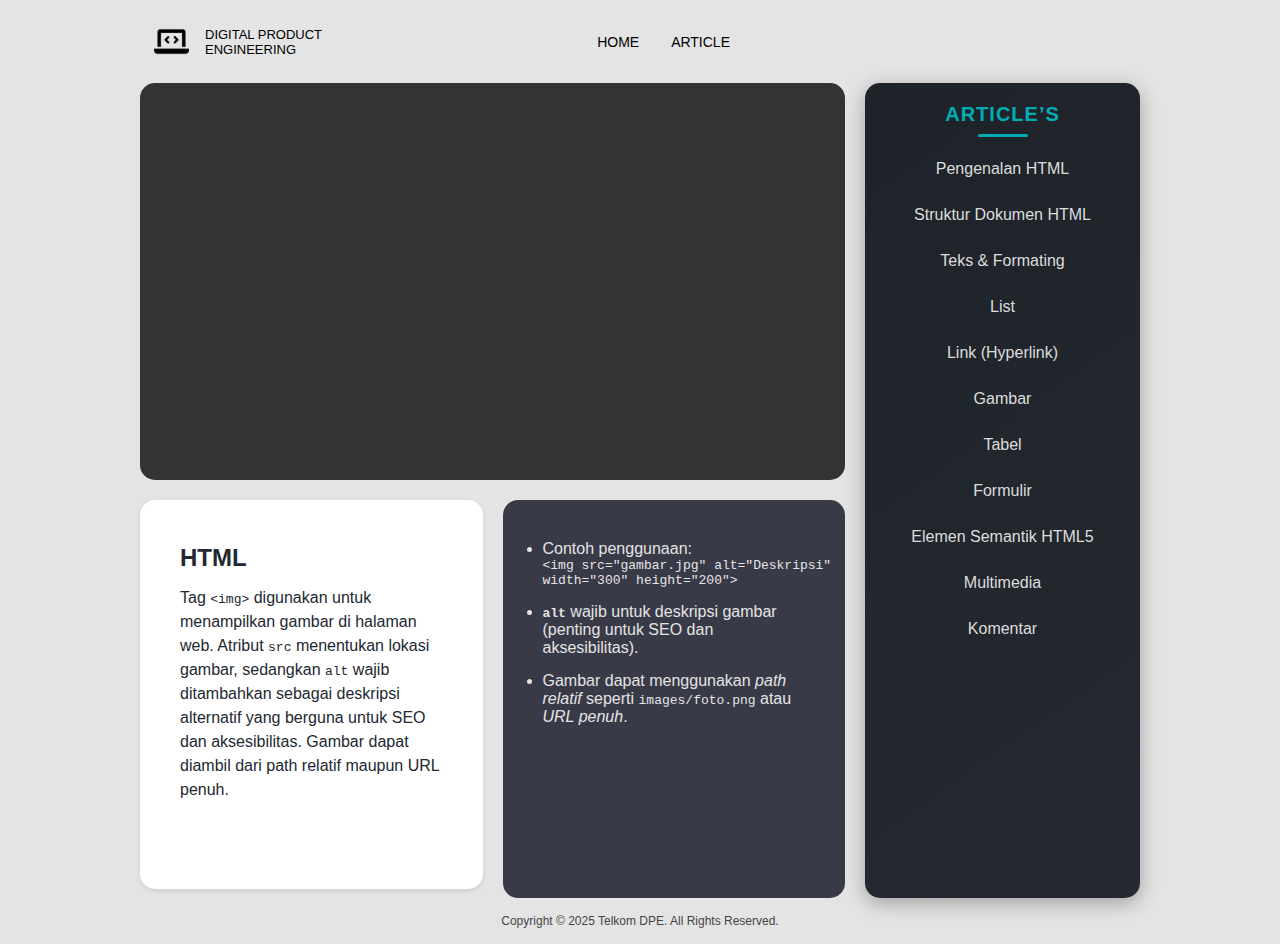
<file: pages/page6.html>
<!DOCTYPE html>
<html lang="en">

<head>
    <meta charset="UTF-8">
    <title>HTML Article Summary</title>
    <link rel="stylesheet" href="style.css">
    <link
        href="https://fonts.googleapis.com/css2?family=Kanit:ital,wght@0,100;0,200;0,300;0,400;0,500;0,600;0,700;0,800;0,900;1,100;1,200;1,300;1,400;1,500;1,600;1,700;1,800;1,900&display=swap"
        rel="stylesheet">
</head>

<body>
    <div id="preloader">
        <div class="spinner"></div>
    </div>
    
    <header>
        <div class="header-container">
            <div class="logo">
                <img src="../asset/8665571_laptop_code_icon 1.svg" alt="Logo" height="35px" />
                <p>DIGITAL PRODUCT <br /> ENGINEERING</p>
            </div>
            <nav>
                <a href="../index.html">HOME</a>
                <a href="page.html">ARTICLE</a>
            </nav>
        </div>
    </header>
    <center>
        <div class="container">
            <div class="main-content">
                <div class="card video-card">
                    <iframe src="https://www.youtube.com/embed/SMetRBdIh-8?si=V2PFsXggyytMKNc4" title=" title=" YouTube
                        video" frameborder="0" allowfullscreen></iframe>
                </div>
                <div class="small-cards">
                    <div class="card white-card box-1">
                        <h2>HTML</h2>
                        <p>
                            Tag <code>&lt;img&gt;</code> digunakan untuk menampilkan gambar di halaman web. Atribut
                            <code>src</code> menentukan lokasi gambar, sedangkan <code>alt</code> wajib ditambahkan
                            sebagai deskripsi alternatif yang berguna untuk SEO dan aksesibilitas. Gambar dapat diambil
                            dari path relatif maupun URL penuh.
                        </p>


                    </div>
                    <div class="card dark-card box-2  ">
                        <ul>
                            <li>
                                Contoh penggunaan:
                                <pre><code>&lt;img src="gambar.jpg" alt="Deskripsi" <br>width="300" height="200"&gt;</code></pre>
                            </li>
                            <li><strong><code>alt</code></strong> wajib untuk deskripsi gambar (penting untuk SEO dan
                                aksesibilitas).</li>
                            <li>Gambar dapat menggunakan <em>path relatif</em> seperti <code>images/foto.png</code> atau
                                <em>URL penuh</em>.
                            </li>
                        </ul>


                    </div>
                </div>
            </div>

            <div class="sidebar">
                <h2>Article’s</h2>
                <ol type="I">
                    <li><a href="page.html">Pengenalan HTML</a></li>
                    <li><a href="page2.html">Struktur Dokumen HTML</a></li>
                    <li><a href="page3.html">Teks & Formating</a></li>
                    <li><a href="page4.html">List</a></li>
                    <li><a href="page5.html">Link (Hyperlink)</a></li>
                    <li><a href="page6.html">Gambar</a></li>
                    <li><a href="page7.html">Tabel</a></li>
                    <li><a href="page8.html">Formulir</a></li>
                    <li><a href="page9.html">Elemen Semantik HTML5</a></li>
                    <li><a href="page10.html">Multimedia</a></li>
                    <li><a href="page11.html">Komentar</a></li>
                </ol>
            </div>
        </div>
    </center>

    <div class="copyright">
        Copyright © 2025 Telkom DPE. All Rights Reserved.
    </div>

    <script>
        window.addEventListener("load", function () {
            document.getElementById("preloader").classList.add("hidden");
        });
    </script>
</body>

</html>
</file>
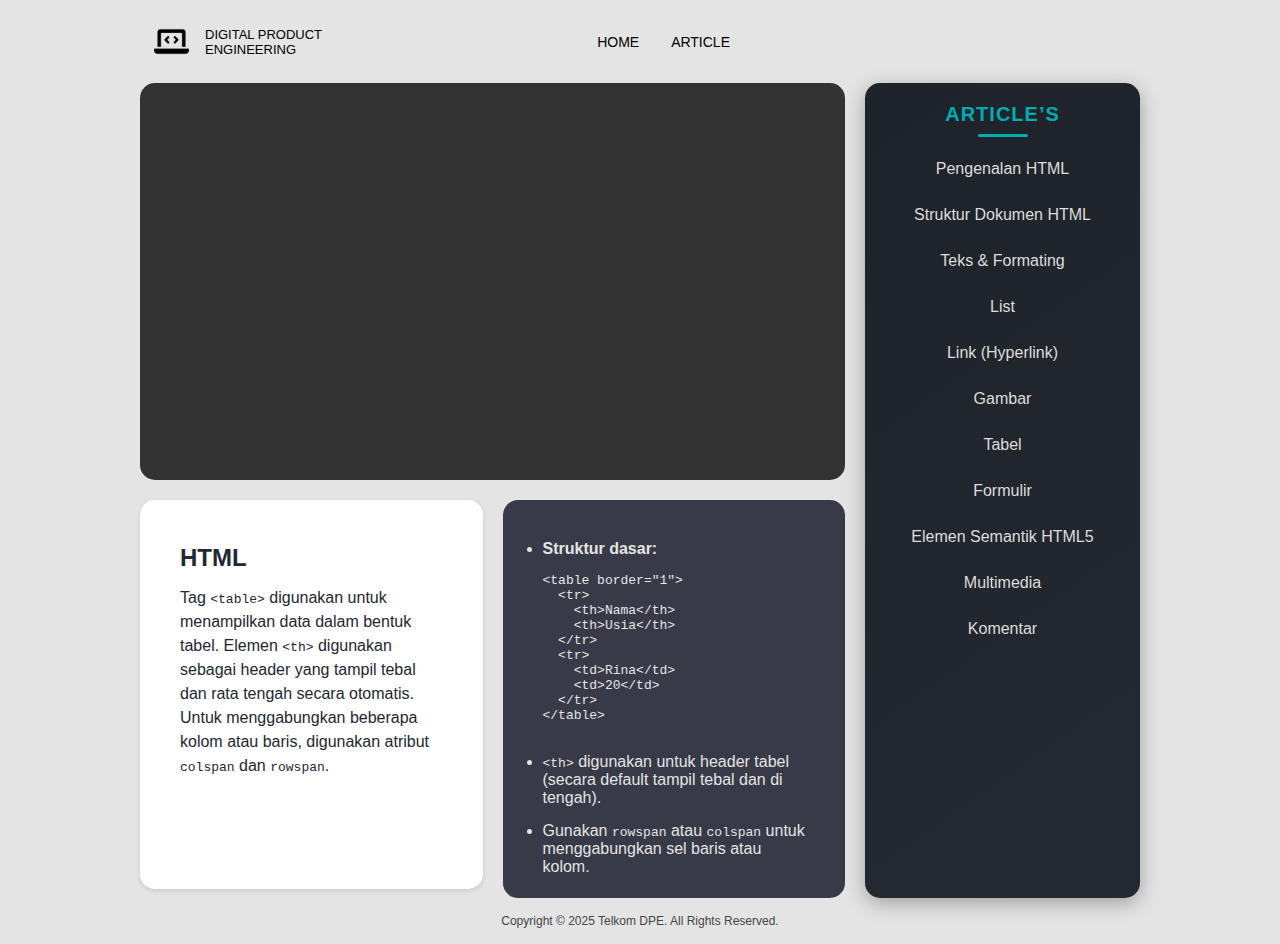
<file: pages/page7.html>
<!DOCTYPE html>
<html lang="en">

<head>
    <meta charset="UTF-8">
    <title>HTML Article Summary</title>
    <link rel="stylesheet" href="style.css">
    <link
        href="https://fonts.googleapis.com/css2?family=Kanit:ital,wght@0,100;0,200;0,300;0,400;0,500;0,600;0,700;0,800;0,900;1,100;1,200;1,300;1,400;1,500;1,600;1,700;1,800;1,900&display=swap"
        rel="stylesheet">
</head>

<body>
    <div id="preloader">
        <div class="spinner"></div>
    </div>
    
    <header>
        <div class="header-container">
            <div class="logo">
                <img src="../asset/8665571_laptop_code_icon 1.svg" alt="Logo" height="35px" />
                <p>DIGITAL PRODUCT <br /> ENGINEERING</p>
            </div>
            <nav>
                <a href="../index.html">HOME</a>
                <a href="page.html">ARTICLE</a>
            </nav>
        </div>
    </header>
    <center>
        <div class="container">
            <div class="main-content">
                <div class="card video-card">
                    <iframe src="https://www.youtube.com/embed/gLHEoeupIZs?si=S1vIWOj2XP3W_FzU" title="YouTube video"
                        frameborder="0" allowfullscreen></iframe>
                </div>
                <div class="small-cards">
                    <div class="card white-card box-1">
                        <h2>HTML</h2>
                        <p>
                            Tag <code>&lt;table&gt;</code> digunakan untuk menampilkan data dalam bentuk tabel. Elemen
                            <code>&lt;th&gt;</code> digunakan sebagai header yang tampil tebal dan rata tengah secara
                            otomatis. Untuk menggabungkan beberapa kolom atau baris, digunakan atribut
                            <code>colspan</code> dan <code>rowspan</code>.
                        </p>


                    </div>
                    <div class="card dark-card box-2  ">
                        <ul>
                            <li>
                                <strong>Struktur dasar:</strong>
                                <pre><code>
&lt;table border="1"&gt;
  &lt;tr&gt;
    &lt;th&gt;Nama&lt;/th&gt;
    &lt;th&gt;Usia&lt;/th&gt;
  &lt;/tr&gt;
  &lt;tr&gt;
    &lt;td&gt;Rina&lt;/td&gt;
    &lt;td&gt;20&lt;/td&gt;
  &lt;/tr&gt;
&lt;/table&gt;
    </code></pre>
                            </li>
                            <li><code>&lt;th&gt;</code> digunakan untuk header tabel (secara default tampil tebal dan di
                                tengah).</li>
                            <li>Gunakan <code>rowspan</code> atau <code>colspan</code> untuk menggabungkan sel baris
                                atau kolom.</li>
                        </ul>


                    </div>
                </div>
            </div>

            <div class="sidebar">
                <h2>Article’s</h2>
                <ol type="I">
                    <li><a href="page.html">Pengenalan HTML</a></li>
                    <li><a href="page2.html">Struktur Dokumen HTML</a></li>
                    <li><a href="page3.html">Teks & Formating</a></li>
                    <li><a href="page4.html">List</a></li>
                    <li><a href="page5.html">Link (Hyperlink)</a></li>
                    <li><a href="page6.html">Gambar</a></li>
                    <li><a href="page7.html">Tabel</a></li>
                    <li><a href="page8.html">Formulir</a></li>
                    <li><a href="page9.html">Elemen Semantik HTML5</a></li>
                    <li><a href="page10.html">Multimedia</a></li>
                    <li><a href="page11.html">Komentar</a></li>
                </ol>
            </div>
        </div>
    </center>

    <div class="copyright">
        Copyright © 2025 Telkom DPE. All Rights Reserved.
    </div>

    <script>
        window.addEventListener("load", function () {
            document.getElementById("preloader").classList.add("hidden");
        });
    </script>
</body>

</html>
</file>
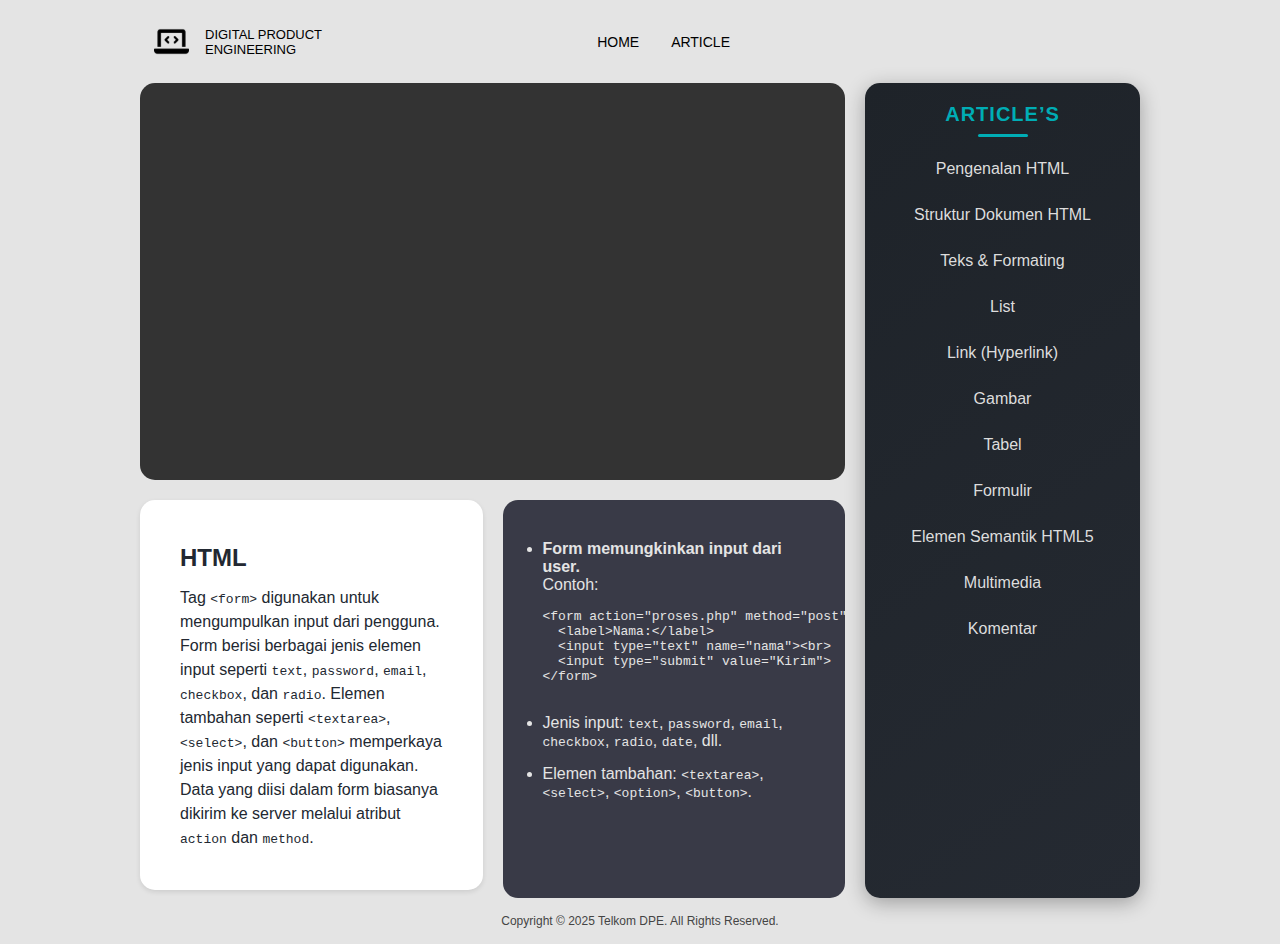
<file: pages/page8.html>
<!DOCTYPE html>
<html lang="en">

<head>
    <meta charset="UTF-8">
    <title>HTML Article Summary</title>
    <link rel="stylesheet" href="style.css">
    <link
        href="https://fonts.googleapis.com/css2?family=Kanit:ital,wght@0,100;0,200;0,300;0,400;0,500;0,600;0,700;0,800;0,900;1,100;1,200;1,300;1,400;1,500;1,600;1,700;1,800;1,900&display=swap"
        rel="stylesheet">
</head>

<body>
    <div id="preloader">
        <div class="spinner"></div>
    </div>
    
    <header>
        <div class="header-container">
            <div class="logo">
                <img src="../asset/8665571_laptop_code_icon 1.svg" alt="Logo" height="35px" />
                <p>DIGITAL PRODUCT <br /> ENGINEERING</p>
            </div>
            <nav>
                <a href="../index.html">HOME</a>
                <a href="page.html">ARTICLE</a>
            </nav>
        </div>
    </header>
    <center>
        <div class="container">
            <div class="main-content">
                <div class="card video-card">
                    <iframe src="https://www.youtube.com/embed/QIlBOI-hTuA?si=PinN99vJfzpzkBDC" title="YouTube video"
                        frameborder="0" allowfullscreen></iframe>
                </div>
                <div class="small-cards">
                    <div class="card white-card box-1">
                        <h2>HTML</h2>
                        <p>
                            Tag <code>&lt;form&gt;</code> digunakan untuk mengumpulkan input dari pengguna. Form berisi
                            berbagai jenis elemen input seperti <code>text</code>, <code>password</code>,
                            <code>email</code>, <code>checkbox</code>, dan <code>radio</code>. Elemen tambahan seperti
                            <code>&lt;textarea&gt;</code>, <code>&lt;select&gt;</code>, dan <code>&lt;button&gt;</code>
                            memperkaya jenis input yang dapat digunakan. Data yang diisi dalam form biasanya dikirim ke
                            server melalui atribut <code>action</code> dan <code>method</code>.
                        </p>
                    </div>
                    <div class="card dark-card box-2  ">
                        <ul>
                            <li>
                                <strong>Form memungkinkan input dari user.</strong><br>
                                Contoh:
                                <pre><code>
&lt;form action="proses.php" method="post"&gt;
  &lt;label&gt;Nama:&lt;/label&gt;
  &lt;input type="text" name="nama"&gt;&lt;br&gt;
  &lt;input type="submit" value="Kirim"&gt;
&lt;/form&gt;
    </code></pre>
                            </li>
                            <li>Jenis input: <code>text</code>, <code>password</code>, <code>email</code>,
                                <code>checkbox</code>, <code>radio</code>, <code>date</code>, dll.
                            </li>
                            <li>Elemen tambahan: <code>&lt;textarea&gt;</code>, <code>&lt;select&gt;</code>,
                                <code>&lt;option&gt;</code>, <code>&lt;button&gt;</code>.
                            </li>
                        </ul>



                    </div>
                </div>
            </div>

            <div class="sidebar">
                <h2>Article’s</h2>
                <ol type="I">
                    <li><a href="page.html">Pengenalan HTML</a></li>
                    <li><a href="page2.html">Struktur Dokumen HTML</a></li>
                    <li><a href="page3.html">Teks & Formating</a></li>
                    <li><a href="page4.html">List</a></li>
                    <li><a href="page5.html">Link (Hyperlink)</a></li>
                    <li><a href="page6.html">Gambar</a></li>
                    <li><a href="page7.html">Tabel</a></li>
                    <li><a href="page8.html">Formulir</a></li>
                    <li><a href="page9.html">Elemen Semantik HTML5</a></li>
                    <li><a href="page10.html">Multimedia</a></li>
                    <li><a href="page11.html">Komentar</a></li>
                </ol>
            </div>
        </div>
    </center>

    <div class="copyright">
        Copyright © 2025 Telkom DPE. All Rights Reserved.
    </div>

    <script>
        window.addEventListener("load", function () {
            document.getElementById("preloader").classList.add("hidden");
        });
    </script>
</body>

</html>
</file>
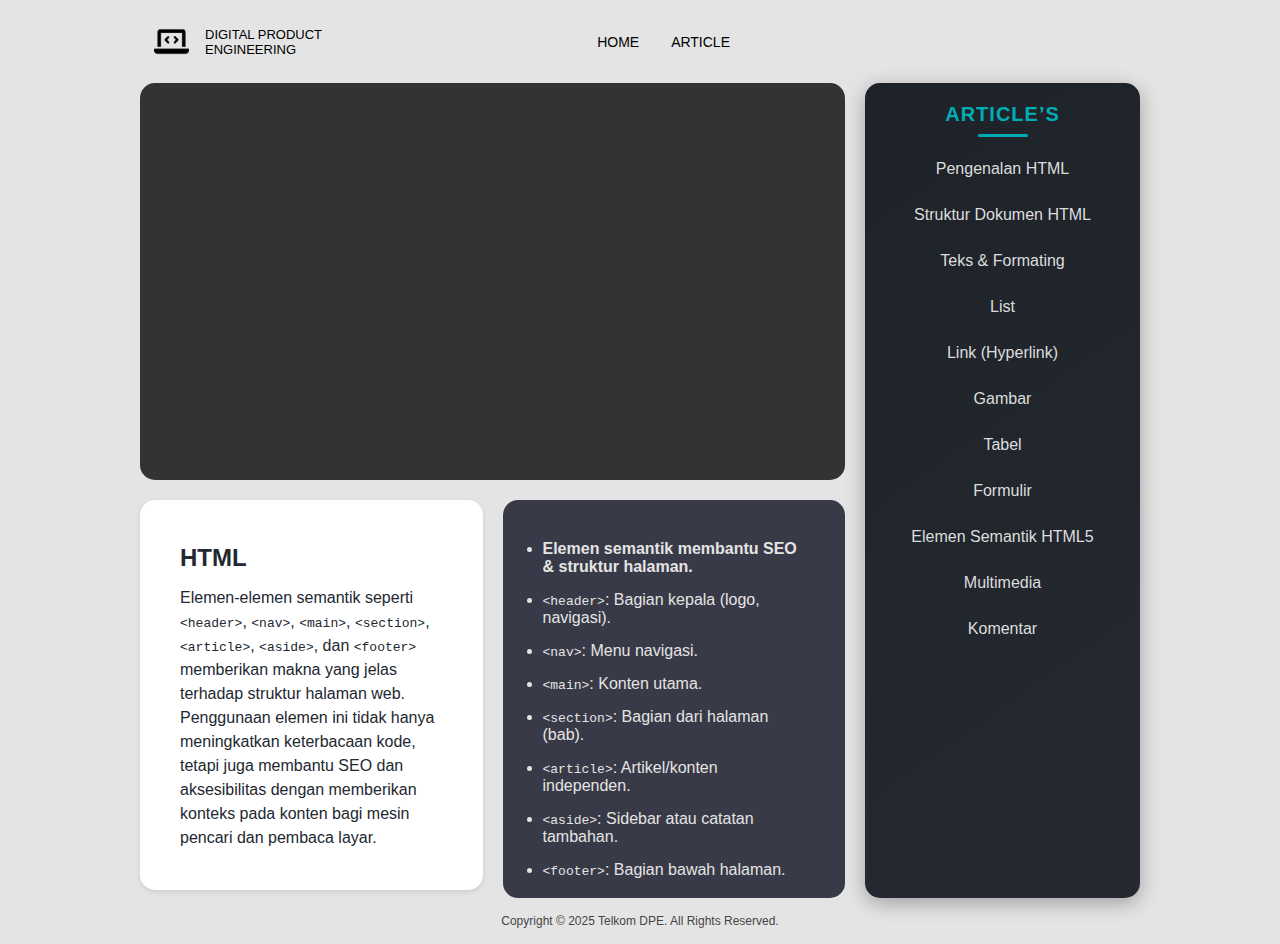
<file: pages/page9.html>
<!DOCTYPE html>
<html lang="en">

<head>
    <meta charset="UTF-8">
    <title>HTML Article Summary</title>
    <link rel="stylesheet" href="style.css">
    <link
        href="https://fonts.googleapis.com/css2?family=Kanit:ital,wght@0,100;0,200;0,300;0,400;0,500;0,600;0,700;0,800;0,900;1,100;1,200;1,300;1,400;1,500;1,600;1,700;1,800;1,900&display=swap"
        rel="stylesheet">
</head>

<body>
    <div id="preloader">
        <div class="spinner"></div>
    </div>
    
    <header>
        <div class="header-container">
            <div class="logo">
                <img src="../asset/8665571_laptop_code_icon 1.svg" alt="Logo" height="35px" />
                <p>DIGITAL PRODUCT <br /> ENGINEERING</p>
            </div>
            <nav>
                <a href="../index.html">HOME</a>
                <a href="page.html">ARTICLE</a>
            </nav>
        </div>
    </header>
    <center>
        <div class="container">
            <div class="main-content">
                <div class="card video-card">
                    <iframe src="https://www.youtube.com/embed/yb_emYhY3Pc?si=1p6iNlpBmBepduyk" title="YouTube video"
                        frameborder="0" allowfullscreen></iframe>
                </div>
                <div class="small-cards">
                    <div class="card white-card box-1">
                        <h2>HTML</h2>
                        <p>
                            Elemen-elemen semantik seperti <code>&lt;header&gt;</code>, <code>&lt;nav&gt;</code>,
                            <code>&lt;main&gt;</code>, <code>&lt;section&gt;</code>, <code>&lt;article&gt;</code>,
                            <code>&lt;aside&gt;</code>, dan <code>&lt;footer&gt;</code> memberikan makna yang jelas
                            terhadap struktur halaman web. Penggunaan elemen ini tidak hanya meningkatkan keterbacaan
                            kode, tetapi juga membantu SEO dan aksesibilitas dengan memberikan konteks pada konten bagi
                            mesin pencari dan pembaca layar.
                        </p>

                    </div>
                    <div class="card dark-card box-2  ">
                        <ul>
                            <li><strong>Elemen semantik membantu SEO & struktur halaman.</strong></li>
                            <li><code>&lt;header&gt;</code>: Bagian kepala (logo, navigasi).</li>
                            <li><code>&lt;nav&gt;</code>: Menu navigasi.</li>
                            <li><code>&lt;main&gt;</code>: Konten utama.</li>
                            <li><code>&lt;section&gt;</code>: Bagian dari halaman (bab).</li>
                            <li><code>&lt;article&gt;</code>: Artikel/konten independen.</li>
                            <li><code>&lt;aside&gt;</code>: Sidebar atau catatan tambahan.</li>
                            <li><code>&lt;footer&gt;</code>: Bagian bawah halaman.</li>
                            </ul>



                    </div>
                </div>
            </div>

            <div class="sidebar">
                <h2>Article’s</h2>
                <ol type="I">
                    <li><a href="page.html">Pengenalan HTML</a></li>
                    <li><a href="page2.html">Struktur Dokumen HTML</a></li>
                    <li><a href="page3.html">Teks & Formating</a></li>
                    <li><a href="page4.html">List</a></li>
                    <li><a href="page5.html">Link (Hyperlink)</a></li>
                    <li><a href="page6.html">Gambar</a></li>
                    <li><a href="page7.html">Tabel</a></li>
                    <li><a href="page8.html">Formulir</a></li>
                    <li><a href="page9.html">Elemen Semantik HTML5</a></li>
                    <li><a href="page10.html">Multimedia</a></li>
                    <li><a href="page11.html">Komentar</a></li>
                </ol>
            </div>
        </div>
    </center>

    <div class="copyright">
        Copyright © 2025 Telkom DPE. All Rights Reserved.
    </div>

    <script>
        window.addEventListener("load", function () {
            document.getElementById("preloader").classList.add("hidden");
        });
    </script>
</body>

</html>
</file>
<file: index.css>
* {
  box-sizing: border-box;
}

body {
  font-family: 'Kanit', sans-serif;
  margin: 0;
  background-color: #EEEEEE;
  color: #222;
}

/* Wrapper utama */
main {
  max-width: 1100px;
  margin: 0 auto;
  padding: 20px;
}

/* Header & Nav */
header {
  display: flex;
  justify-content: left;
  align-items: center;
  padding: 1rem 2rem;
  width: 100%;
  max-width: 1100px;
  margin: 0 auto;
  gap: 2rem;
  min-width: 600px;
}

.header-container {
  display: flex;
  justify-content: space-between;
  align-items: center;
  padding: 0.5rem 2rem;
  flex-wrap: wrap;
  font-family: Jura, sans-serif;
  max-width: 640px;
  width: 100%;
  box-sizing: border-box;
}

nav {
  display: flex;
  flex-wrap: wrap;
  gap: 2rem;
}

nav a {
  color: #000;
  text-decoration: none;
  font-size: 14px;
  position: relative;
  transition: color 0.3s ease;
}

nav a:hover {
  color: #00ADB5;
}

nav a.active {
  color: #00ADB5;
  font-weight: bold;
}

/* Summary Section */
.summary-container {
  background-color: #222831;
  border: 2px solid #00ADB5;
  border-radius: 20px;
  padding: 50px 40px;
  margin: 40px auto;
  display: flex;
  justify-content: center;
  align-items: center;
  gap: 50px;
  max-width: 1060px;
  color: #fff;
}

.summary-logo {
  width: 500px;
  height: auto;
}

.summary-text h1 {
  margin: 0;
  font-size: 60px;
  font-weight: bold;
}

.summary-text h1 span {
  color: #00ADB5;
}

.summary-text p {
  margin: 5px 0 20px 0;
  font-size: 18px;
  color: #ccc;
}

.summary-buttons a {
  text-decoration: none;
  padding: 10px 18px;
  border-radius: 20px;
  font-size: 0.9rem;
  transition: 0.3s ease;
  margin-right: 10px;
  display: inline-block;
}

.article-btn {
  background-color: transparent;
  border: 2px solid #00ADB5;
  color: #00ADB5;
}

.article-btn:hover {
  background-color: #00ADB5;
  color: #fff;
}

/* Footer */
footer {
  display: flex;
  justify-content: space-between;
  align-items: flex-start;
  background-color: #393E46;
  color: white;
  padding: 2rem;
  border-radius: 20px;
  margin: 2rem auto;
  max-width: 1000px;
  gap: 2rem;
  position: relative;
}

/* Garis pemisah */
footer::before {
  content: "";
  position: absolute;
  top: 15%;
  bottom: 15%;
  left: 50%;
  width: 1px;
  background-color: white;
  transform: translateX(-50%);
}

footer .info,
footer .links {
  flex: 1;
  max-width: 45%;
}

footer .links a {
  display: block;
  color: white;
  text-decoration: none;
  margin-bottom: 0.5rem;
}

.copyright {
  text-align: center;
  font-size: 12px;
  margin: 1rem 0;
  color: #444;
}

/* Logo */
.logo {
  display: flex;
  align-items: center;
  gap: 1rem;
  font-size: small;
}

.link-source {
  color: #ffffff;
  text-decoration: none;
}

.link-source:hover {
  color: #00ADB5;
}

.link-source:active {
  color: #00ADB5;
}

/* --- Breakpoint: Layar <= 1024px (Laptop kecil / Tablet landscape) --- */
@media (max-width: 1024px) {
  header {
    max-width: 100%;
    padding: 1rem;
  }

  .header-container {
    max-width: 100%;
  }

  .summary-container {
    max-width: 100%;
    padding: 40px 24px;
    gap: 32px;
    flex-wrap: wrap;
    text-align: center;
  }

  .summary-logo {
    width: 360px;
    max-width: 100%;
  }

  .summary-text h1 {
    font-size: 48px;
  }

  footer {
    max-width: 100%;
  }
}

/* --- Breakpoint: Layar <= 768px (Tablet portrait / HP besar) --- */
@media (max-width: 768px) {
  header {
    flex-direction: column;
    justify-content: center;
    gap: 1rem;
    min-width: auto;
  }

  nav {
    justify-content: center;
    gap: 1.25rem;
  }

  .summary-container {
    padding: 32px 20px;
    gap: 24px;
  }

  .summary-logo {
    width: 260px;
  }

  .summary-text h1 {
    font-size: 36px;
  }

  .summary-text p {
    font-size: 16px;
  }

  .summary-buttons a {
    margin-right: 6px;
    padding: 8px 14px;
    font-size: 0.85rem;
  }

  footer {
    flex-direction: column;
    align-items: center;
    text-align: center;
    gap: 1.5rem;
    padding: 1.5rem;
  }

  footer::before {
    display: none;
  }

  footer .info,
  footer .links {
    max-width: 100%;
  }
}

@media (max-width: 480px) {
  nav a {
    font-size: 12px;
  }

  .summary-container {
    padding: 24px 16px;
  }

  .summary-logo {
    width: 200px;
  }

  .summary-text h1 {
    font-size: 28px;
  }

  .summary-text p {
    font-size: 15px;
  }

  .summary-buttons a {
    display: block;
    margin: 6px auto;
    width: fit-content;
  }

  footer {
    padding: 1.25rem;
  }

  .copyright {
    font-size: 11px;
    padding: 0 1rem;
  }
}

/* Preloader */
#preloader {
  position: fixed;
  top: 0;
  left: 0;
  width: 100%;
  height: 100%;
  background: #EEEEEE;
  /* Warna background loading */
  display: flex;
  align-items: center;
  justify-content: center;
  z-index: 9999;
  /* Di atas semua elemen */
  transition: opacity 0.5s ease, visibility 0.5s ease;
}

.spinner {
  width: 50px;
  height: 50px;
  border: 5px solid #ccc;
  border-top: 5px solid #00ADB5;
  /* Warna utama */
  border-radius: 50%;
  animation: spin 1s linear infinite;
}

@keyframes spin {
  0% {
    transform: rotate(0deg);
  }

  100% {
    transform: rotate(360deg);
  }
}

/* Hilangkan preloader setelah halaman tampil */
#preloader.hidden {
  opacity: 0;
  visibility: hidden;
}

.summary-text-wrapper {
  position: relative;
  overflow: hidden;
  width: 100%;
}

.summary-text {
  transition: transform 0.5s ease, opacity 0.5s ease;
  position: relative;
  z-index: 1;
}

/* Animasi keluar masuk */
.slide-out-left {
  transform: translateX(-100%);
  opacity: 0;
}

.slide-in-right {
  transform: translateX(100%);
  opacity: 0;
}

.slide-active {
  transform: translateX(0);
  opacity: 1;
}

.slide {
  display: none;
  transition: all 0.5s ease;
}

.slide.active {
  display: block;
}

button.prev,
button.next {
  top: 50%;
  transform: translateY(-50%);
  background-color: rgba(0, 0, 0, 0.5);
  color: white;
  border: none;
  font-size: 30px;
  padding: 10px;
  cursor: pointer;
  border-radius: 20;
}

button.prev {
  left: 5px;
}

button.next {
  right: 5px;
}

.article-btn {
  background-color: transparent;
  border: 2px solid #00ADB5;
  color: #00ADB5;
}

.article-btn:hover {
  background-color: #00ADB5;
  color: #fff;
}

.slider-track {
  display: flex;
  transition: transform 0.5s ease-in-out;
}

.slide {
  flex: 0 0 100%;
  width: 100%;
  padding: 40px;
  box-sizing: border-box;
  text-align: center;
}
</file>
<file: pages/style.css>
/* styles.css */

* {
  box-sizing: border-box;
  margin: 0;
  padding: 0;
}


/* Header & Nav */
header {
    display: flex;
    justify-content: left; 
    align-items: center;
    padding: 1rem 2rem;
    width: 100%;
    max-width: 1100px;
    margin: 0 auto;
    gap: 2rem;
    min-width: 600px;
}
.header-container {
    display: flex;
    justify-content: space-between;
    align-items: center;
    padding: 0.5rem 2rem;
    flex-wrap: wrap;
    font-family: Jura, sans-serif;
    max-width: 640px; 
    width: 100%;        
    box-sizing: border-box;
}

nav {
    display: flex;
    flex-wrap: wrap;
    gap: 2rem;
}

nav a {
    color: #000;
    text-decoration: none;
    font-size: 14px;
    position: relative;
    transition: color 0.3s ease;
}

nav a:hover {
    color: #00ADB5;
}

nav a.active {
    color: #00ADB5;
    font-weight: bold;
}

.logo {
    display: flex;
    align-items: center;
    gap: 1rem;
    font-size: small;
}

body {
  height: 100%;
  margin: 0;
  padding: 0;
  font-family: 'Kanit', sans-serif;
}

body {
  justify-content: center;  /* center horizontally */
  align-items: center;      /* center vertically */
  background: #e4e4e4;
  font-family: sans-serif;
}

.container {
  max-width: 1000px;
  display: flex;
  gap: 20px;
  width: 100%;
}

/* Left column */
.main-content {
  flex: 3;
  display: flex;
  flex-direction: column;
  gap: 20px;
}

/* Video Card */
.video-card {
  position: relative;
  border-radius: 20px;
  overflow: hidden;
  height: 240px;
  /* adjust as needed */
  background: #333;
}

.video-card img {
  width: 100%;
  height: 100%;
  object-fit: cover;
}

/* Overlay info */
.video-info {
  position: absolute;
  top: 15px;
  left: 20px;
  color: #fff;
}

.video-info h1 {
  font-size: 24px;
}

.video-info p {
  font-size: 16px;
}

.video-info .episode {
  display: inline-block;
  margin-top: 10px;
  font-size: 32px;
  font-weight: 300;
}

/* Play icon */
.play-icon {
  position: absolute;
  right: 20px;
  bottom: 20px;
  font-size: 28px;
  color: #ff0000;
}

/* Two smaller cards under video */
.small-cards {
  display: flex;
  gap: 20px;
  height: fit-content;
}

.card {
  flex: 1;
  border-radius: 15px;

}

/* White card */
.white-card {
  background: #fff;
  box-shadow: 0 2px 5px rgba(0, 0, 0, 0.1);
}

/* Dark card */
.dark-card {
  background: #393a47;
}

/* Right column */
.sidebar {
  flex: 1;
  background: linear-gradient(145deg, #1e2329, #252a32);
  border-radius: 15px;
  color: #fff;
  padding: 20px;
  min-height: 460px;
  box-shadow: 0 5px 20px rgba(0, 0, 0, 0.3);
}

.sidebar h2 {
  font-size: 24px;
  margin-bottom: 20px;
  color: #00ADB5;
  text-transform: uppercase;
  letter-spacing: 1px;
  position: relative;
}

.sidebar h2::after {
  content: "";
  display: block;
  width: 50px;
  height: 3px;
  background-color: #00ADB5;
  margin-top: 8px;
  border-radius: 3px;
}

.sidebar ol {
  padding-left: 0;
  margin: 0;
  list-style: none; /* Hilangkan nomor default */
}

.sidebar li {
  margin: 12px 0;
  padding: 8px 12px;
  border-radius: 8px;
  transition: background 0.3s ease, transform 0.2s ease;
}

.sidebar a {
  color: #ddd;
  text-decoration: none;
  font-size: 16px;
  display: block;
  transition: color 0.3s ease, transform 0.2s ease;
}

.sidebar li:hover {
  background: rgba(0, 173, 181, 0.15);
  transform: translateX(5px);
}

.sidebar a:hover {
  color: #00ADB5;
  transform: translateX(5px);
}


.card li{
  margin-bottom: 15px;
}

.card h2{
  margin-bottom: 10px;
}

.box-2 ul {
  margin-bottom: 15px;
}

.box-1 {
  width: 200px;
  min-height: 389px;
  height: fit-content;
  padding: 40px;
  color: #222831;
  text-align: left;
  line-height: 1.5;
}

.box-2 {
  padding: 40px;
  color: #e4e4e4;
  text-align: left;
  width: 200px;
  height: 398px;
}

.sidebar h2 {
  margin-bottom: 15px;
  font-size: 20px;
}

.video-card {
  width: 100%;
  height: 100%;
  aspect-ratio: 16 / 9;
  display: block;
}

.video-card iframe {
  width: 100%;
  height: 100%;
  border: none;
}

.copyright {
    text-align: center;
    font-size: 12px;
    margin: 1rem 0;
    color: #444;
}

/* Preloader */
#preloader {
    position: fixed;
    top: 0;
    left: 0;
    width: 100%;
    height: 100%;
    background: #ffffff; /* Warna background loading */
    display: flex;
    align-items: center;
    justify-content: center;
    z-index: 9999; /* Di atas semua elemen */
    transition: opacity 0.5s ease, visibility 0.5s ease;
}

.spinner {
    width: 50px;
    height: 50px;
    border: 5px solid #ccc;
    border-top: 5px solid #00ADB5; /* Warna utama */
    border-radius: 50%;
    animation: spin 1s linear infinite;
}

@keyframes spin {
    0% { transform: rotate(0deg); }
    100% { transform: rotate(360deg); }
}

/* Hilangkan preloader setelah halaman tampil */
#preloader.hidden {
    opacity: 0;
    visibility: hidden;
}
</file>
